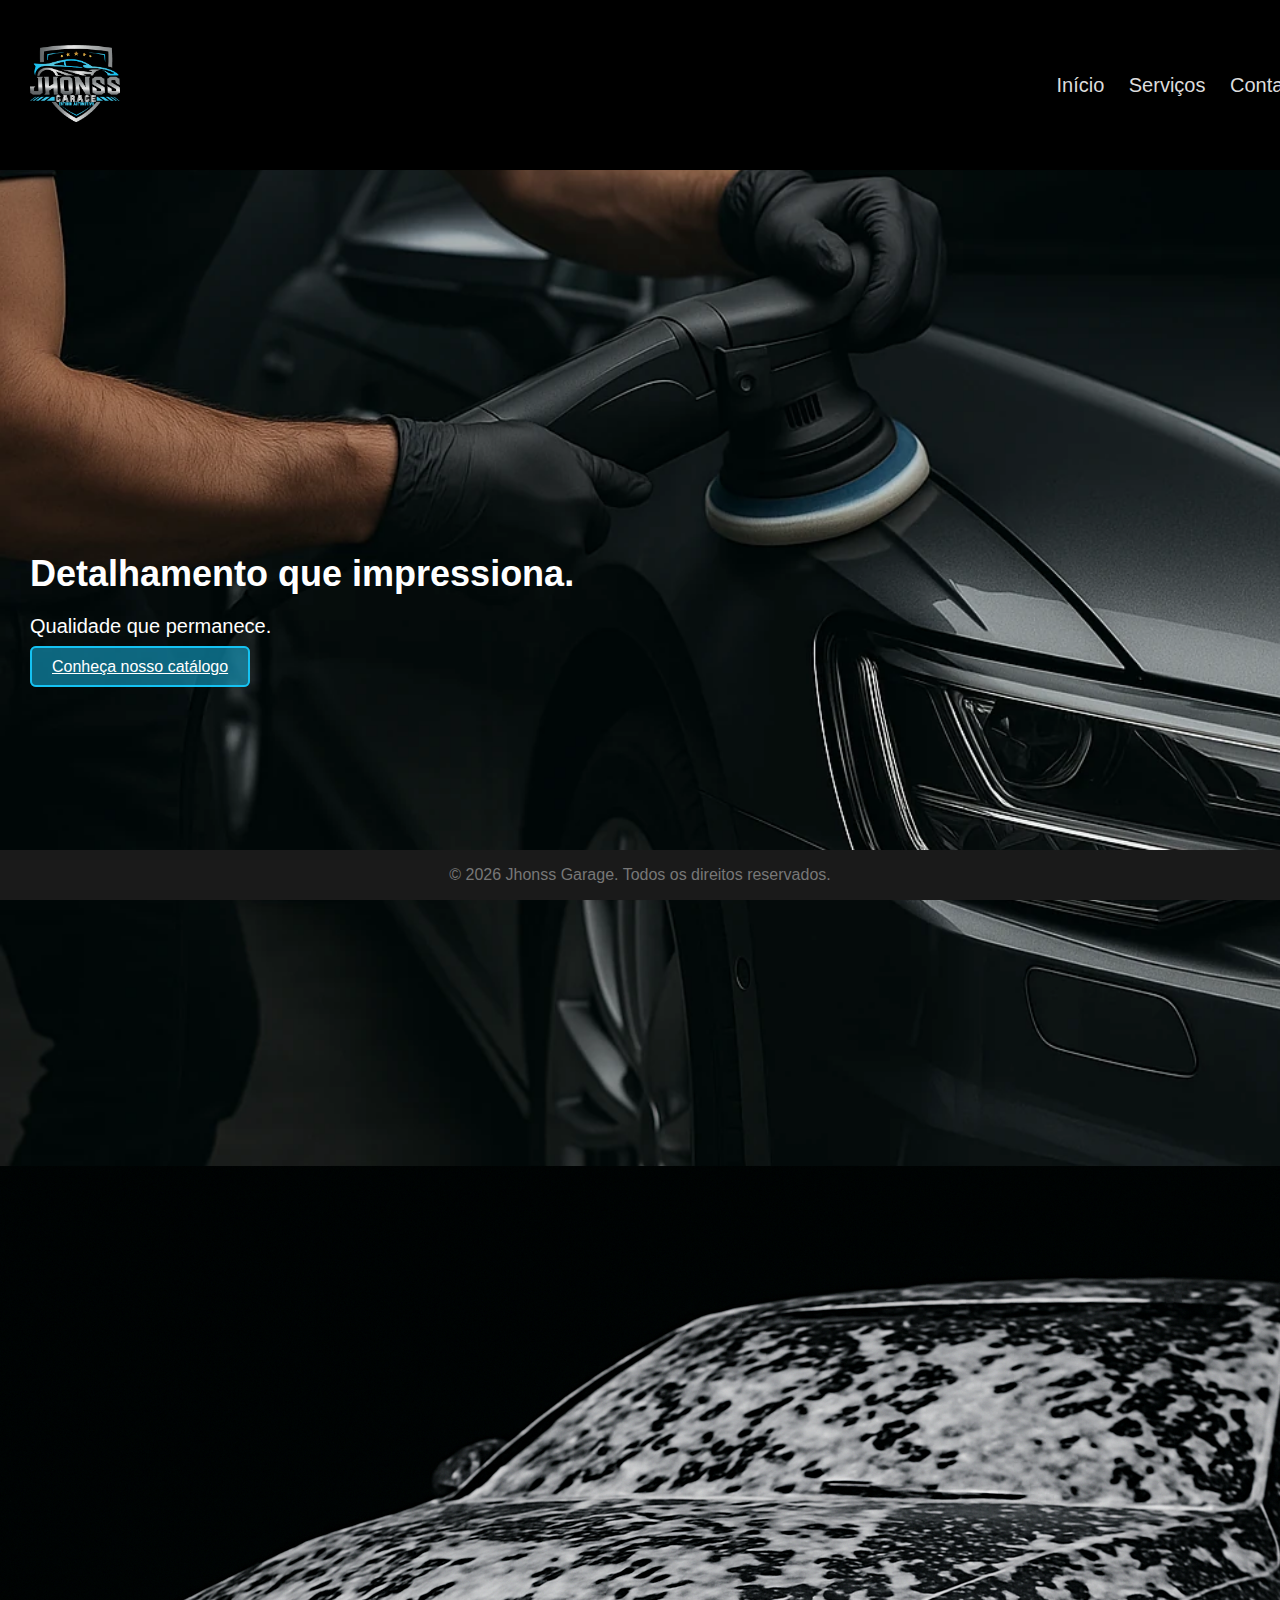
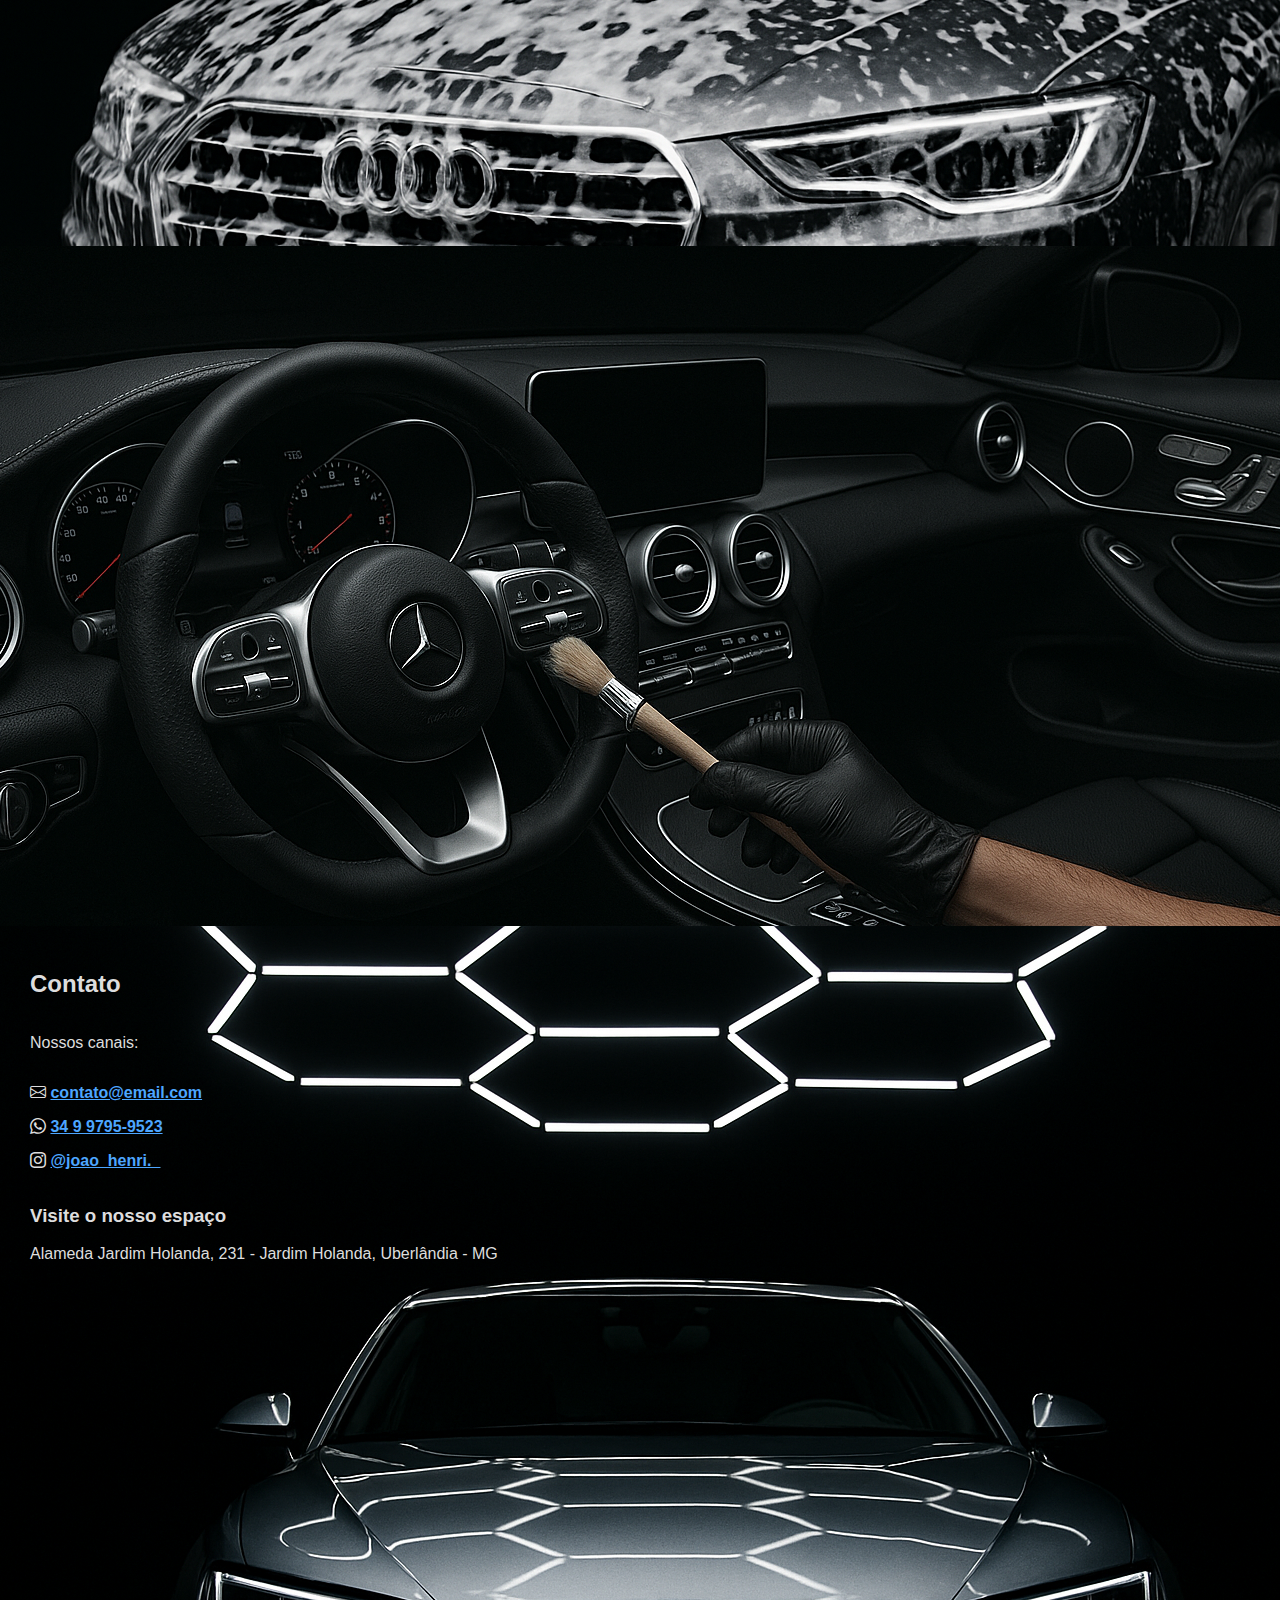
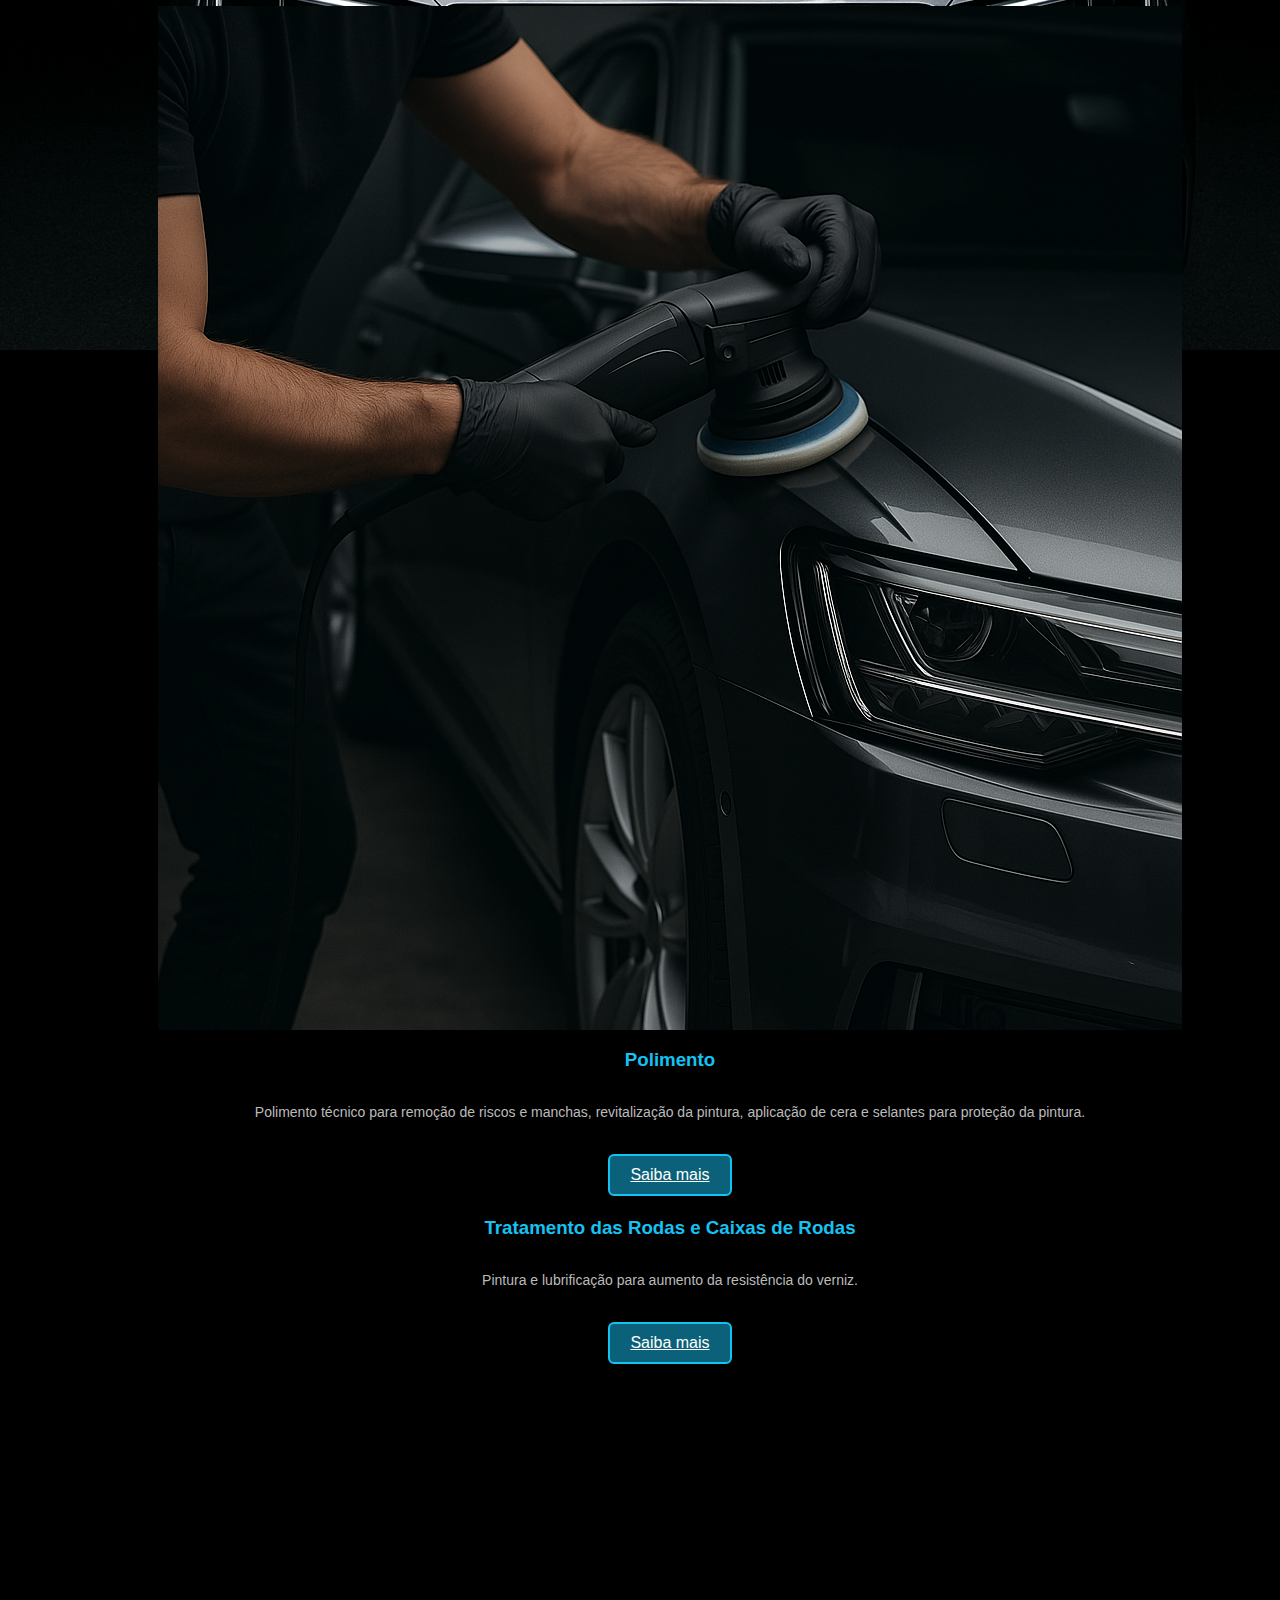
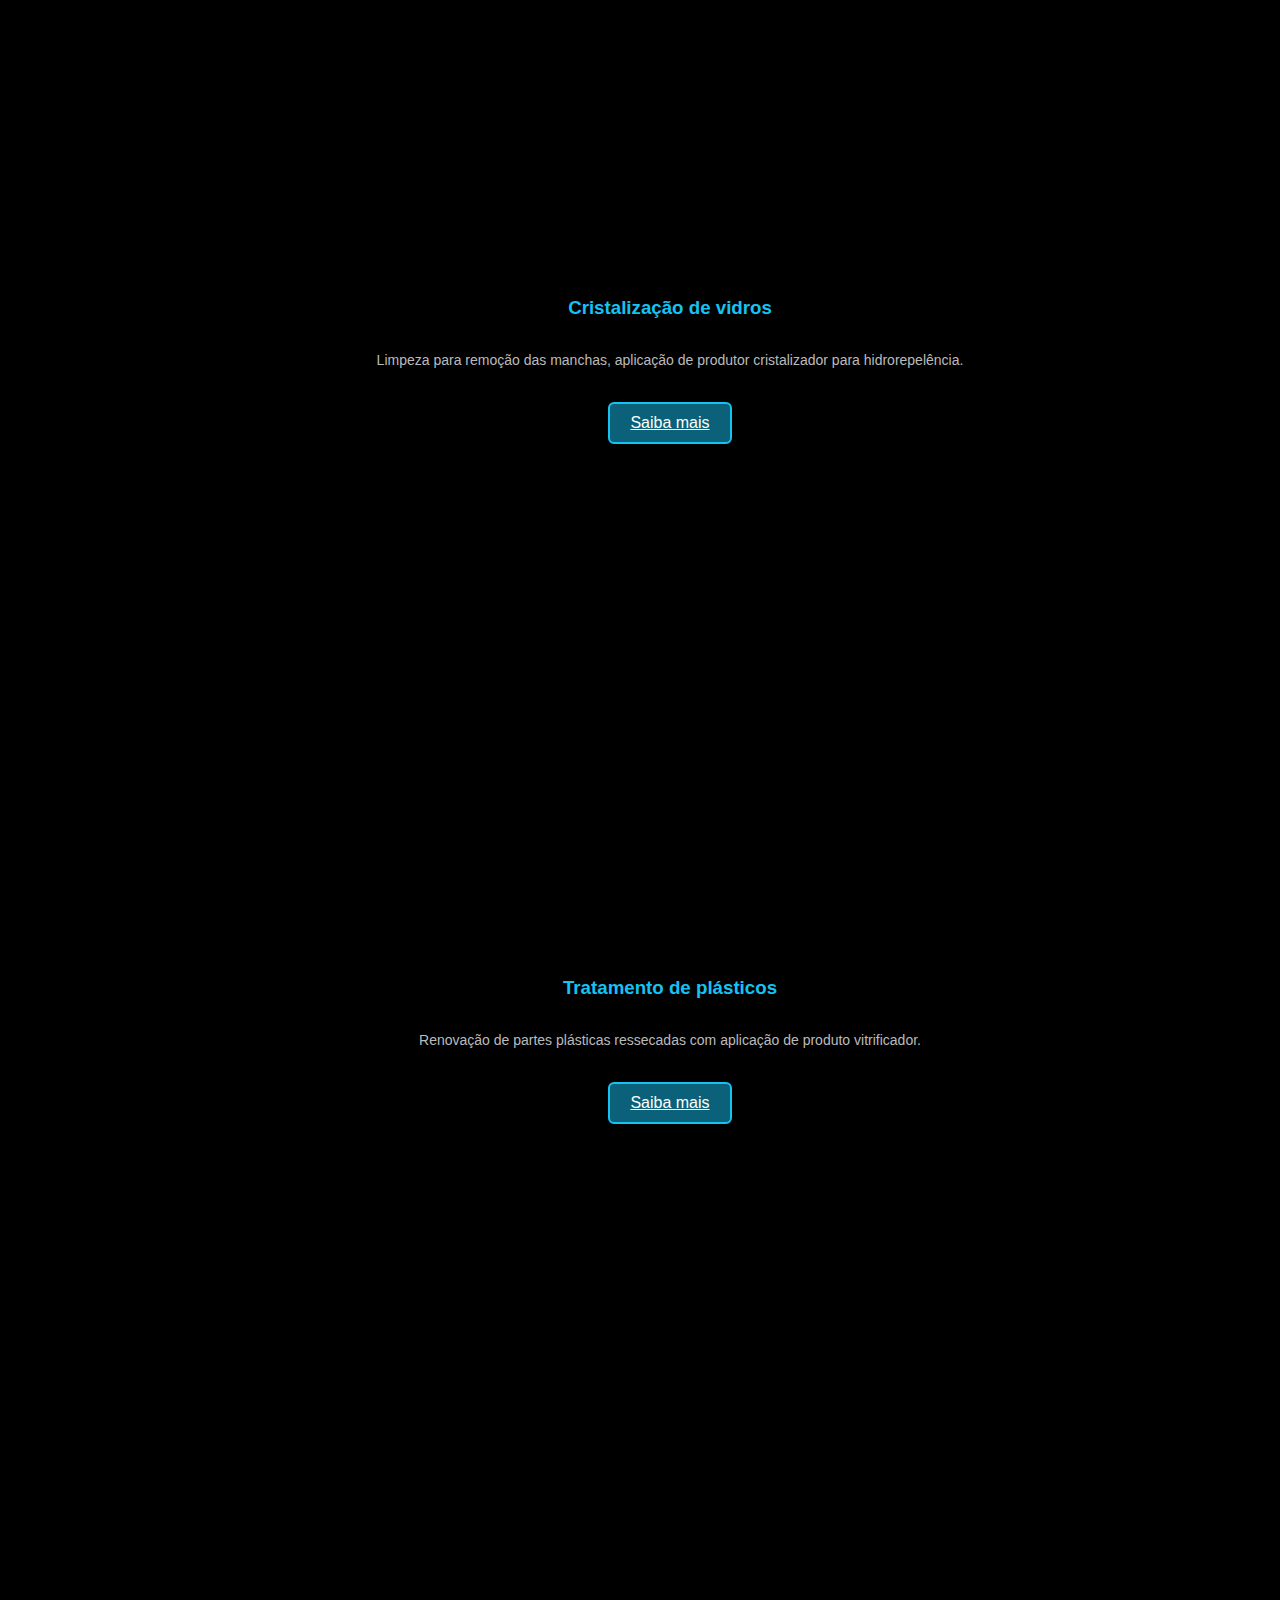
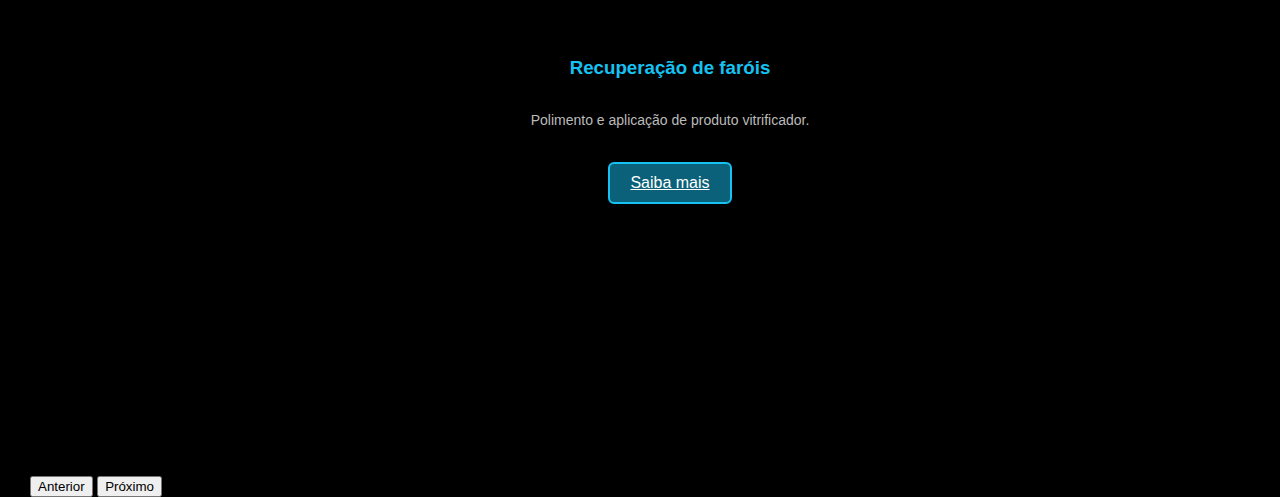
<file: index.html>
<!DOCTYPE html>
<html lang="pt-br">
<head>
    <meta charset="UTF-8">
    <meta name="viewport" content="width=device-width, initial-scale=1.0">
    <link rel="stylesheet" href="https://cdn.jsdelivr.net/npm/bootstrap-icons@1.11.3/font/bootstrap-icons.min.css">
    <link href="https://cdn.jsdelivr.net/npm/bootstrap@5.3.5/dist/css/bootstrap.min.css" rel="stylesheet" integrity="sha384-SgOJa3DmI69IUzQ2PVdRZhwQ+dy64/BUtbMJw1MZ8t5HZApcHrRKUc4W0kG879m7" crossorigin="anonymous">
    <link rel="stylesheet" href="./styles.css">
    <script src="./main.js"></script>
    <title>Jhonss Garage</title>
</head>
<body>
    <header class="menu">
        <a href="./index.html">
            <img src="./imgs/logo.png" alt="Logo Jhonss Garage" class="logo">
        </a>
        <nav>
          <a href="./index.html">Início</a>
          <a href="#servicos">Serviços</a>
          <!-- <a href="./gallery.html">Galeria</a> -->
          <a href="#contato">Contato</a>
        </nav>
    </header>
    
    <section class="hero section">
        <div>
            <h2>Detalhamento que impressiona.</h2>
            <p>Qualidade que permanece.</p>
            <a href="./catalog.html" class="btn">Conheça nosso catálogo</a>
        </div>
    </section>

    <section id="servicos" class="section">
        <h2>Serviços</h2>

        <div id="carouselExampleInterval" class="carousel slide" data-bs-ride="carousel">
            <div class="carousel-indicators">
                <button type="button" data-bs-target="#carouselExampleDark" data-bs-slide-to="0" class="active" aria-current="true" aria-label="Slide 1"></button>
                <button type="button" data-bs-target="#carouselExampleDark" data-bs-slide-to="1" aria-label="Slide 2"></button>
                <button type="button" data-bs-target="#carouselExampleDark" data-bs-slide-to="2" aria-label="Slide 3"></button>
                <button type="button" data-bs-target="#carouselExampleDark" data-bs-slide-to="3" aria-label="Slide 4"></button>
                <button type="button" data-bs-target="#carouselExampleDark" data-bs-slide-to="4" aria-label="Slide 5"></button>
                <button type="button" data-bs-target="#carouselExampleDark" data-bs-slide-to="5" aria-label="Slide 6"></button>
                <button type="button" data-bs-target="#carouselExampleDark" data-bs-slide-to="6" aria-label="Slide 7"></button>
                <button type="button" data-bs-target="#carouselExampleDark" data-bs-slide-to="7" aria-label="Slide 8"></button>
            </div>
            <div class="carousel-inner">
                <div class="carousel-item active" data-bs-interval="5000">
                    <div class="card">
                        <div class="card-content">
                            <div class="card-header">
                                <img src="./imgs/washing.png" alt="Lavagem" class="card-img">
                            </div>
                            <h3>Lavagem</h3>
                            <p>Lavagem tradicional, de motor, detalhada, com produtos e técnicas específicas para cada tipo de veículo e pintura.</p>
                            <a href="./catalog.html#lavagem" class="btn">Saiba mais</a>
                        </div>
                    </div>
                </div>
                <div class="carousel-item" data-bs-interval="5000">
                    <div class="card">
                        <div class="card-content">
                            <div class="card-header">
                                <img src="./imgs/internal_cleaning.png" alt="Limpeza de Estofados" class="card-img">
                            </div>
                            <h3>Higienização</h3>
                            <p>Limpeza profunda de estofados, carpetes e tapetes, remoção de manchas, aplicação de produtos impermeabilizantes e higienização de ar condicionado.</p>
                            <a href="./catalog.html#higienizacao" class="btn">Saiba mais</a>
                        </div>
                    </div>
                </div>
                <div class="carousel-item" data-bs-interval="5000">
                    <div class="card">
                        <div class="card-content">
                            <div class="card-header">
                                <img src="./imgs/vitrificacao.png" alt="Vitrificação" class="card-img">
                            </div>
                            <h3>Vitrificação</h3>
                            <p>Proteção de pintura para aumentar a resistência do verniz contra arranhões e sujidades.</p>
                            <a href="./catalog.html#vitrificacao" class="btn">Saiba mais</a>
                        </div>                                                
                    </div>
                </div>
                <div class="carousel-item" data-bs-interval="5000">
                    <div class="card">
                        <div class="card-content">                        
                            <div class="card-header">
                                <img src="./imgs/image.png" alt="Polimento" class="card-img">
                            </div>            
                            <h3>Polimento</h3>
                            <p>Polimento técnico para remoção de riscos e manchas, revitalização da pintura, aplicação de cera e selantes para proteção da pintura.</p>
                            <a href="./catalog.html#polimento" class="btn">Saiba mais</a>
                        </div>
                    </div>
                </div>
                <div class="carousel-item" data-bs-interval="5000">
                    <div class="card">
                        <div class="card-content">                        
                            <!-- <div class="card-header">
                                <img src="./imgs/engine.jpg" alt="Detalhamento de Motor" class="card-img">
                            </div>             -->
                            <h3>Tratamento das Rodas e Caixas de Rodas</h3>
                            <p>Pintura e lubrificação para aumento da resistência do verniz.</p>
                            <a href="./catalog.html#rodas_e_caixa_de_rodas" class="btn">Saiba mais</a>
                        </div>
                    </div>
                </div>
                <div class="carousel-item" data-bs-interval="5000">
                    <div class="card">
                        <div class="card-content">                        
                            <!-- <div class="card-header">
                                <img src="./imgs/engine.jpg" alt="Detalhamento de Motor" class="card-img">
                            </div>             -->
                            <h3>Cristalização de vidros</h3>
                            <p>Limpeza para remoção das manchas, aplicação de produtor cristalizador para hidrorepelência.</p>
                            <a href="./catalog.html#vidros" class="btn">Saiba mais</a>
                        </div>
                    </div>
                </div>
                <div class="carousel-item" data-bs-interval="5000">
                    <div class="card">
                        <div class="card-content">                        
                            <!-- <div class="card-header">
                                <img src="./imgs/engine.jpg" alt="Detalhamento de Motor" class="card-img">
                            </div>             -->
                            <h3>Tratamento de plásticos</h3>
                            <p>Renovação de partes plásticas ressecadas com aplicação de produto vitrificador.</p>
                            <a href="./catalog.html#plasticos" class="btn">Saiba mais</a>
                        </div>
                    </div>
                </div>
                <div class="carousel-item" data-bs-interval="5000">
                    <div class="card">
                        <div class="card-content">                        
                            <!-- <div class="card-header">
                                <img src="./imgs/engine.jpg" alt="Detalhamento de Motor" class="card-img">
                            </div>             -->
                            <h3>Recuperação de faróis</h3>
                            <p>Polimento e aplicação de produto vitrificador.</p>
                            <a href="./catalog.html#farois" class="btn">Saiba mais</a>
                        </div>
                    </div>
                </div>                
            </div>
            <button class="carousel-control-prev" type="button" data-bs-target="#carouselExampleInterval" data-bs-slide="prev">
            <span class="carousel-control-prev-icon" aria-hidden="true"></span>
            <span class="visually-hidden">Anterior</span>
            </button>
            <button class="carousel-control-next" type="button" data-bs-target="#carouselExampleInterval" data-bs-slide="next">
            <span class="carousel-control-next-icon" aria-hidden="true"></span>
            <span class="visually-hidden">Próximo</span>
            </button>
        </div>
    </section>

    <section id="contato" class="section">
        <h2>Contato</h2>
        <div class="contact">
            <p>
                Nossos canais:
            </p>
            <div class="contact-info">
                <p>
                    <i class="bi bi-envelope"></i> <a href="mailto:contato@email.com" style="color: #4da6ff; font-weight: bold;">contato@email.com</a> 
                </p>
                <p>
                    <i class="bi bi-whatsapp"></i> <a href="https://api.whatsapp.com/send?phone=5534984300186" target="_blank" style="color: #4da6ff; font-weight: bold;">34 9 9795-9523</a>
                </p>
                <p>
                    <i class="bi bi-instagram"></i> <a href="https://www.instagram.com/joao_henri._/" target="_blank" style="color: #4da6ff; font-weight: bold;">@joao_henri._</a>
                </p>
            </div>
        </div>        
        <div class="map">
            <p><h3>Visite o nosso espaço</h3></p>            
            <p>Alameda Jardim Holanda, 231 - Jardim Holanda, Uberlândia - MG</p>
            <div class="map-frame">
                <iframe src="https://www.google.com/maps/embed?pb=!1m18!1m12!1m3!1d1121.8403854494097!2d-48.311368223649204!3d-18.95765843294964!2m3!1f0!2f0!3f0!3m2!1i1024!2i768!4f13.1!3m3!1m2!1s0x94a444a59e0c2217%3A0x3d5d290c9e5e296e!2sAlameda%20Jardim%20Holanda%2C%20231%20-%20Jardim%20Holanda%2C%20Uberl%C3%A2ndia%20-%20MG%2C%2038412-330!5e0!3m2!1spt-BR!2sbr!4v1745263357802!5m2!1spt-BR!2sbr" allowfullscreen="" loading="lazy" referrerpolicy="no-referrer-when-downgrade"></iframe>
            </div>
        </div>      
    </section>

    <footer>
        <p>&copy; <span id="currentYear"></span> Jhonss Garage. Todos os direitos reservados.</p>
    </footer>

    <script>
        document.querySelector('form').addEventListener('submit', function(e) {
            e.preventDefault();
            alert('Mensagem enviada com sucesso!');
        });
    </script>

    <script src="https://cdn.jsdelivr.net/npm/@popperjs/core@2.11.8/dist/umd/popper.min.js" integrity="sha384-I7E8VVD/ismYTF4hNIPjVp/Zjvgyol6VFvRkX/vR+Vc4jQkC+hVqc2pM8ODewa9r" crossorigin="anonymous"></script>
    <script src="https://cdn.jsdelivr.net/npm/bootstrap@5.3.5/dist/js/bootstrap.min.js" integrity="sha384-VQqxDN0EQCkWoxt/0vsQvZswzTHUVOImccYmSyhJTp7kGtPed0Qcx8rK9h9YEgx+" crossorigin="anonymous"></script>
</body>
</html>
</file>
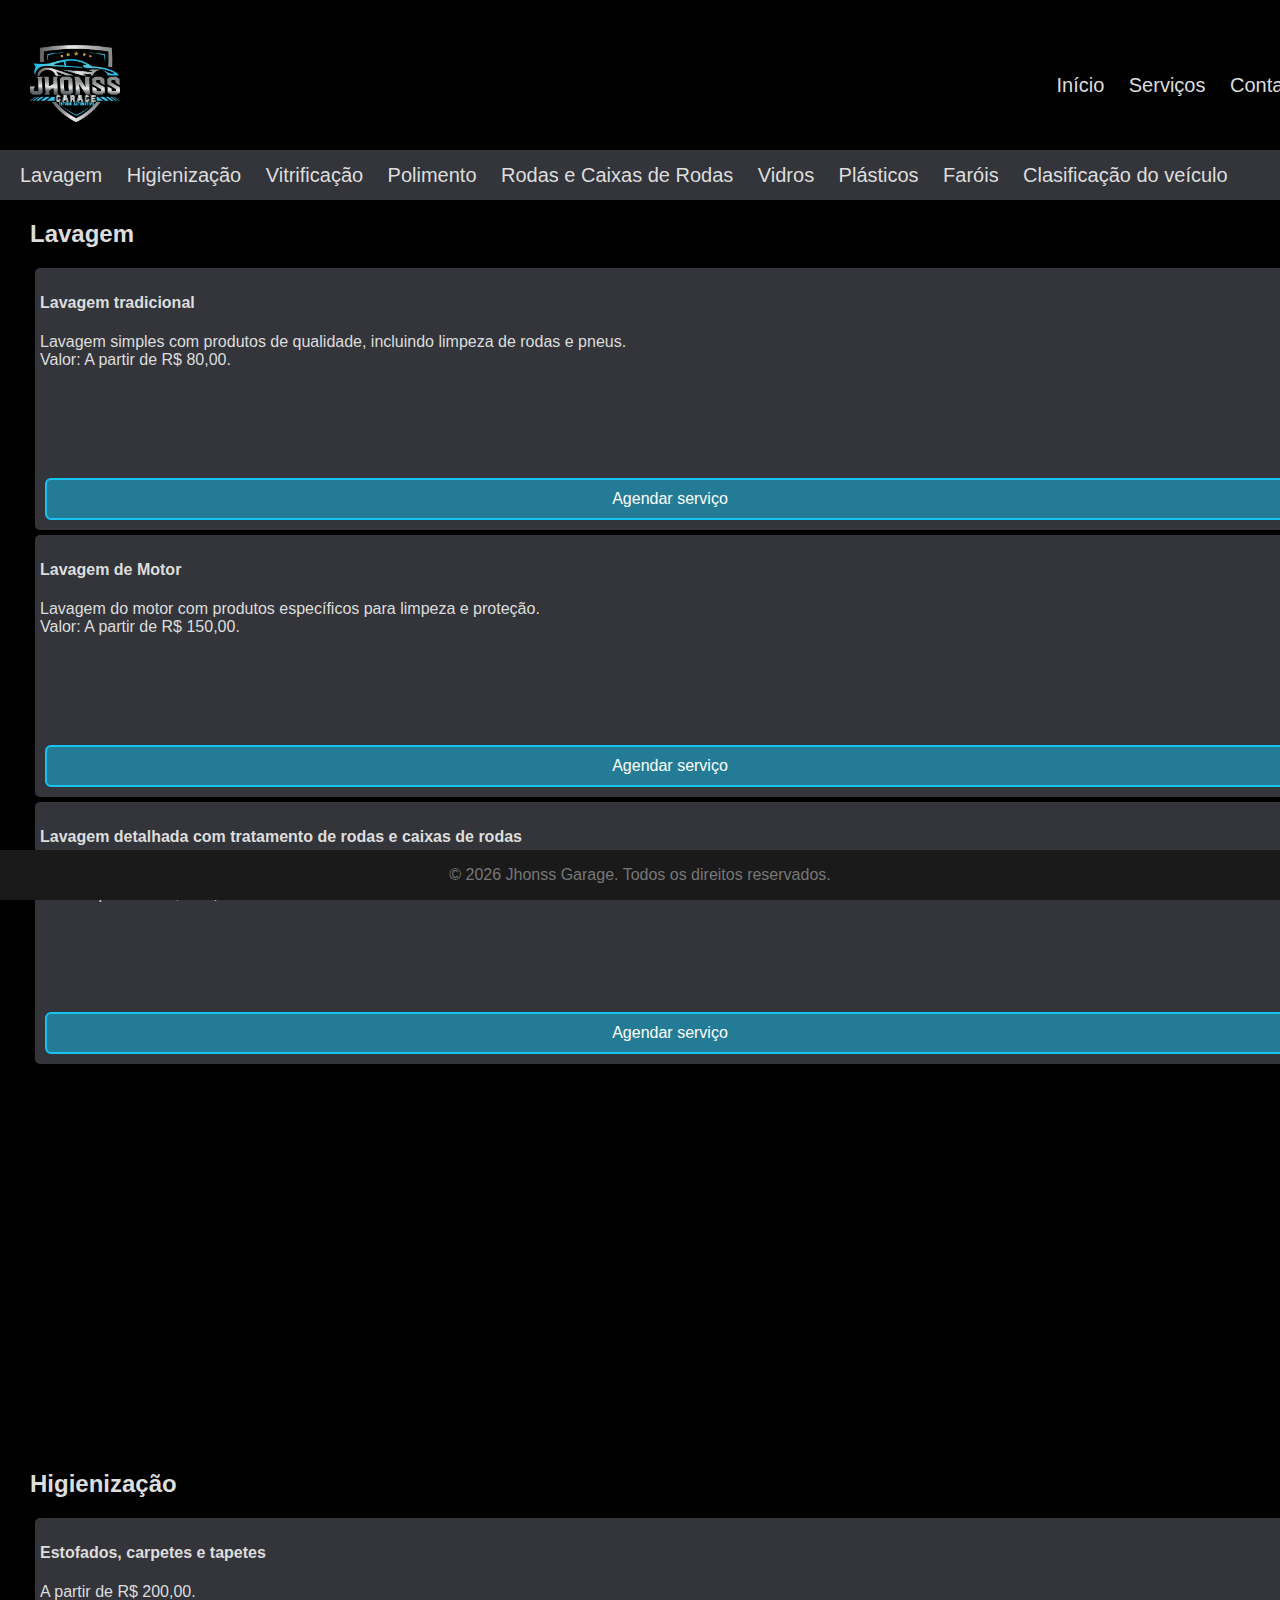
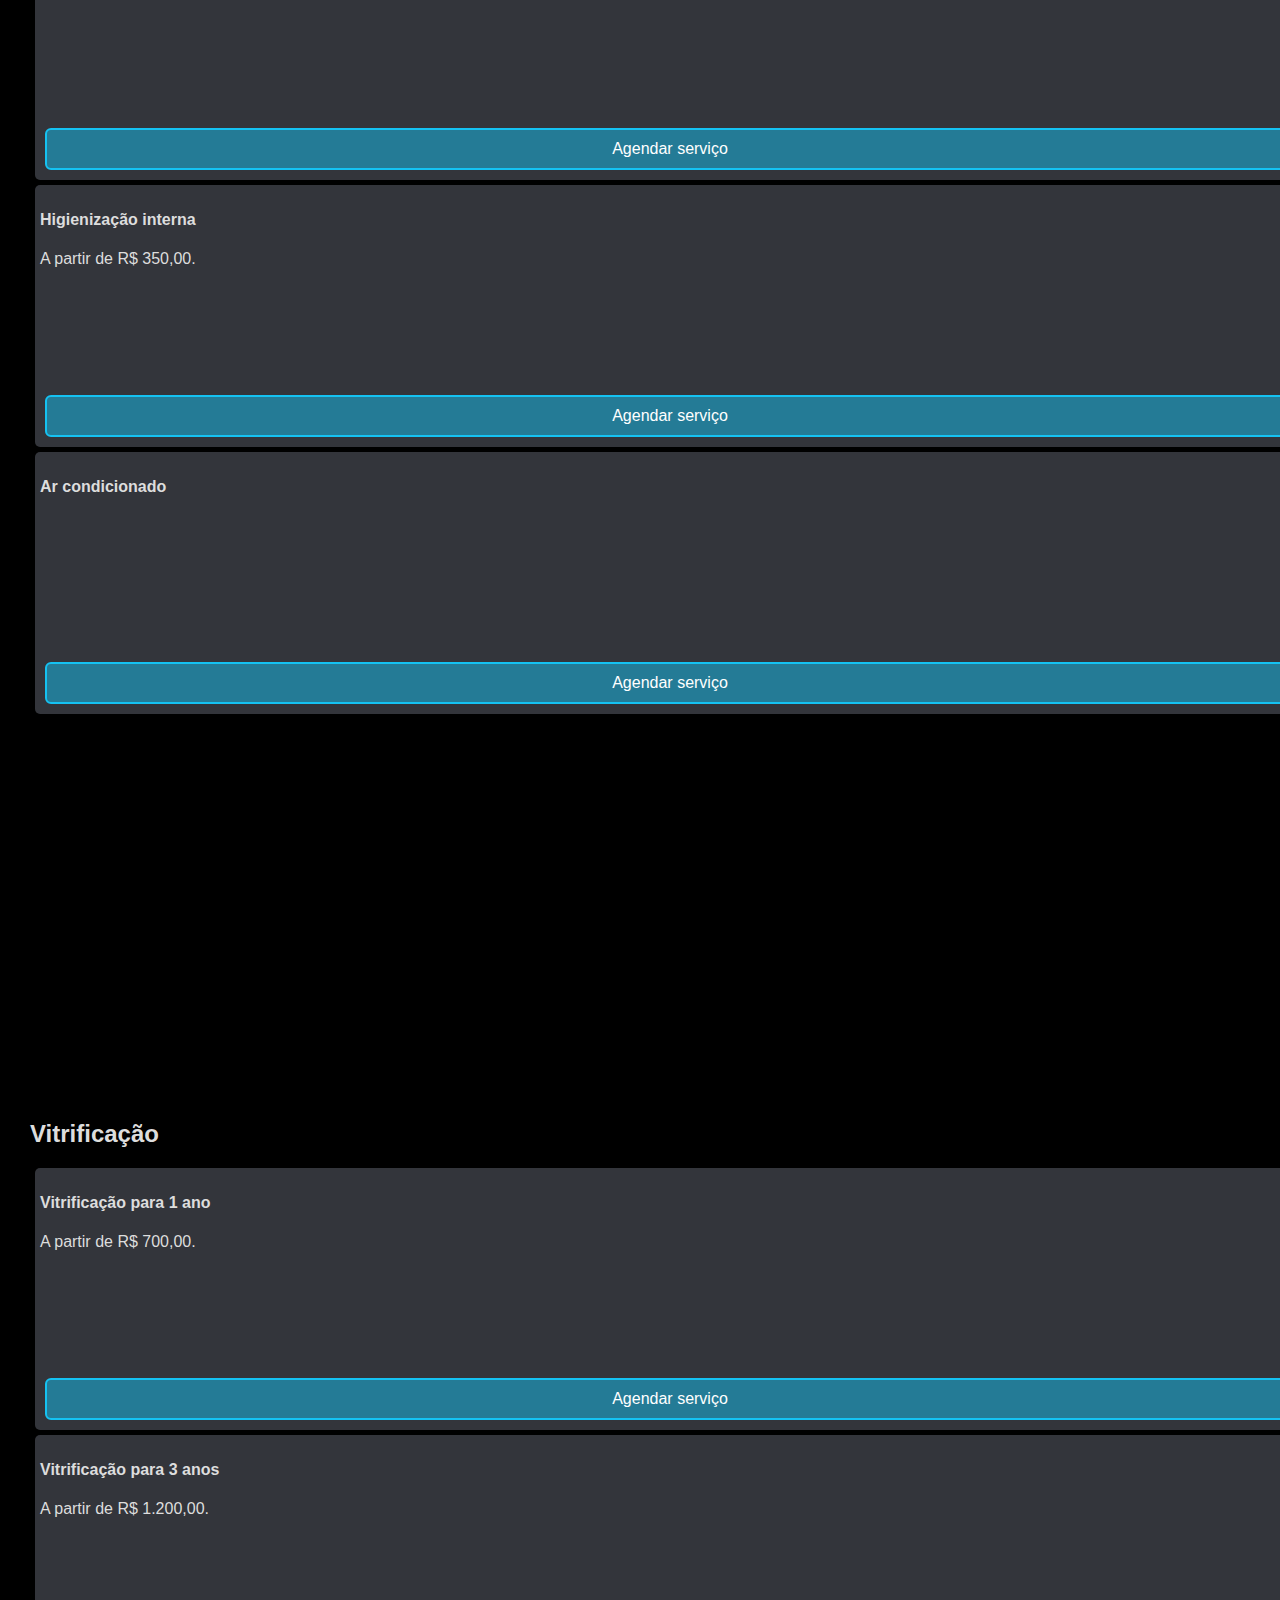
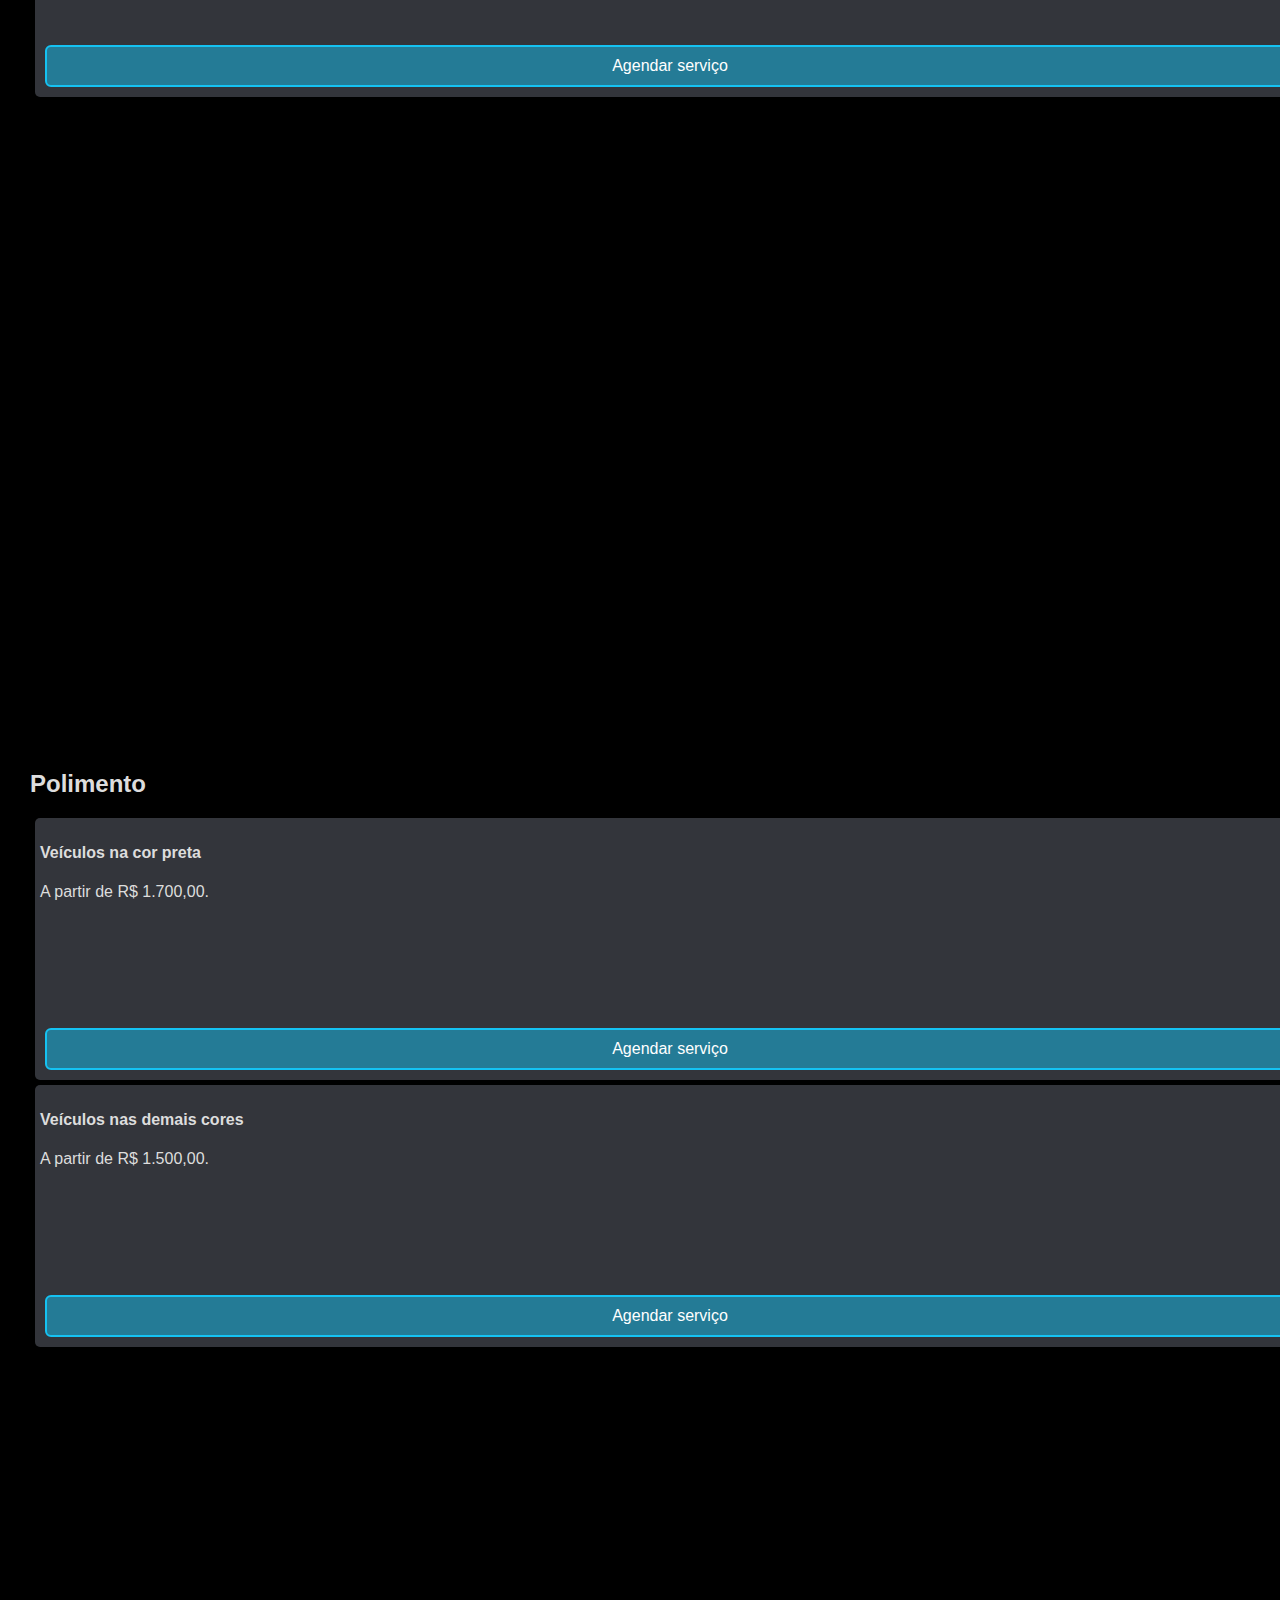
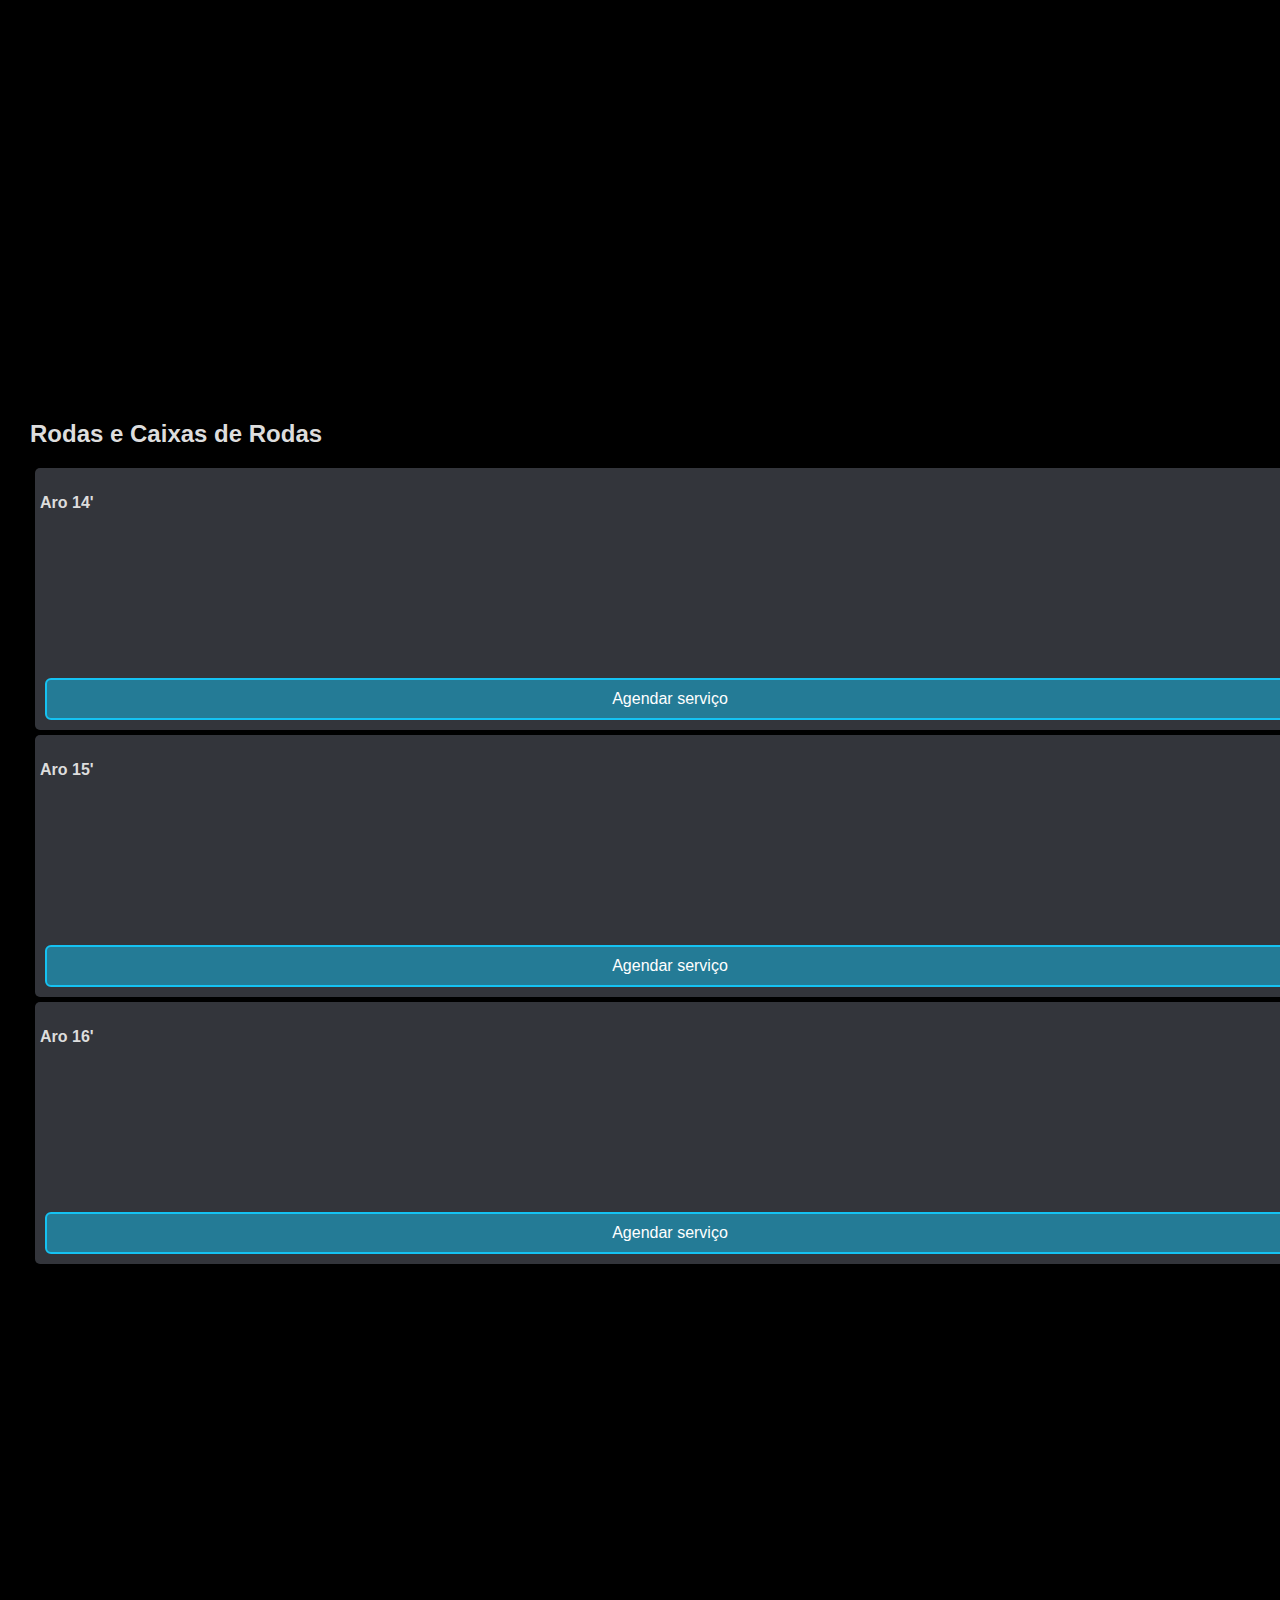
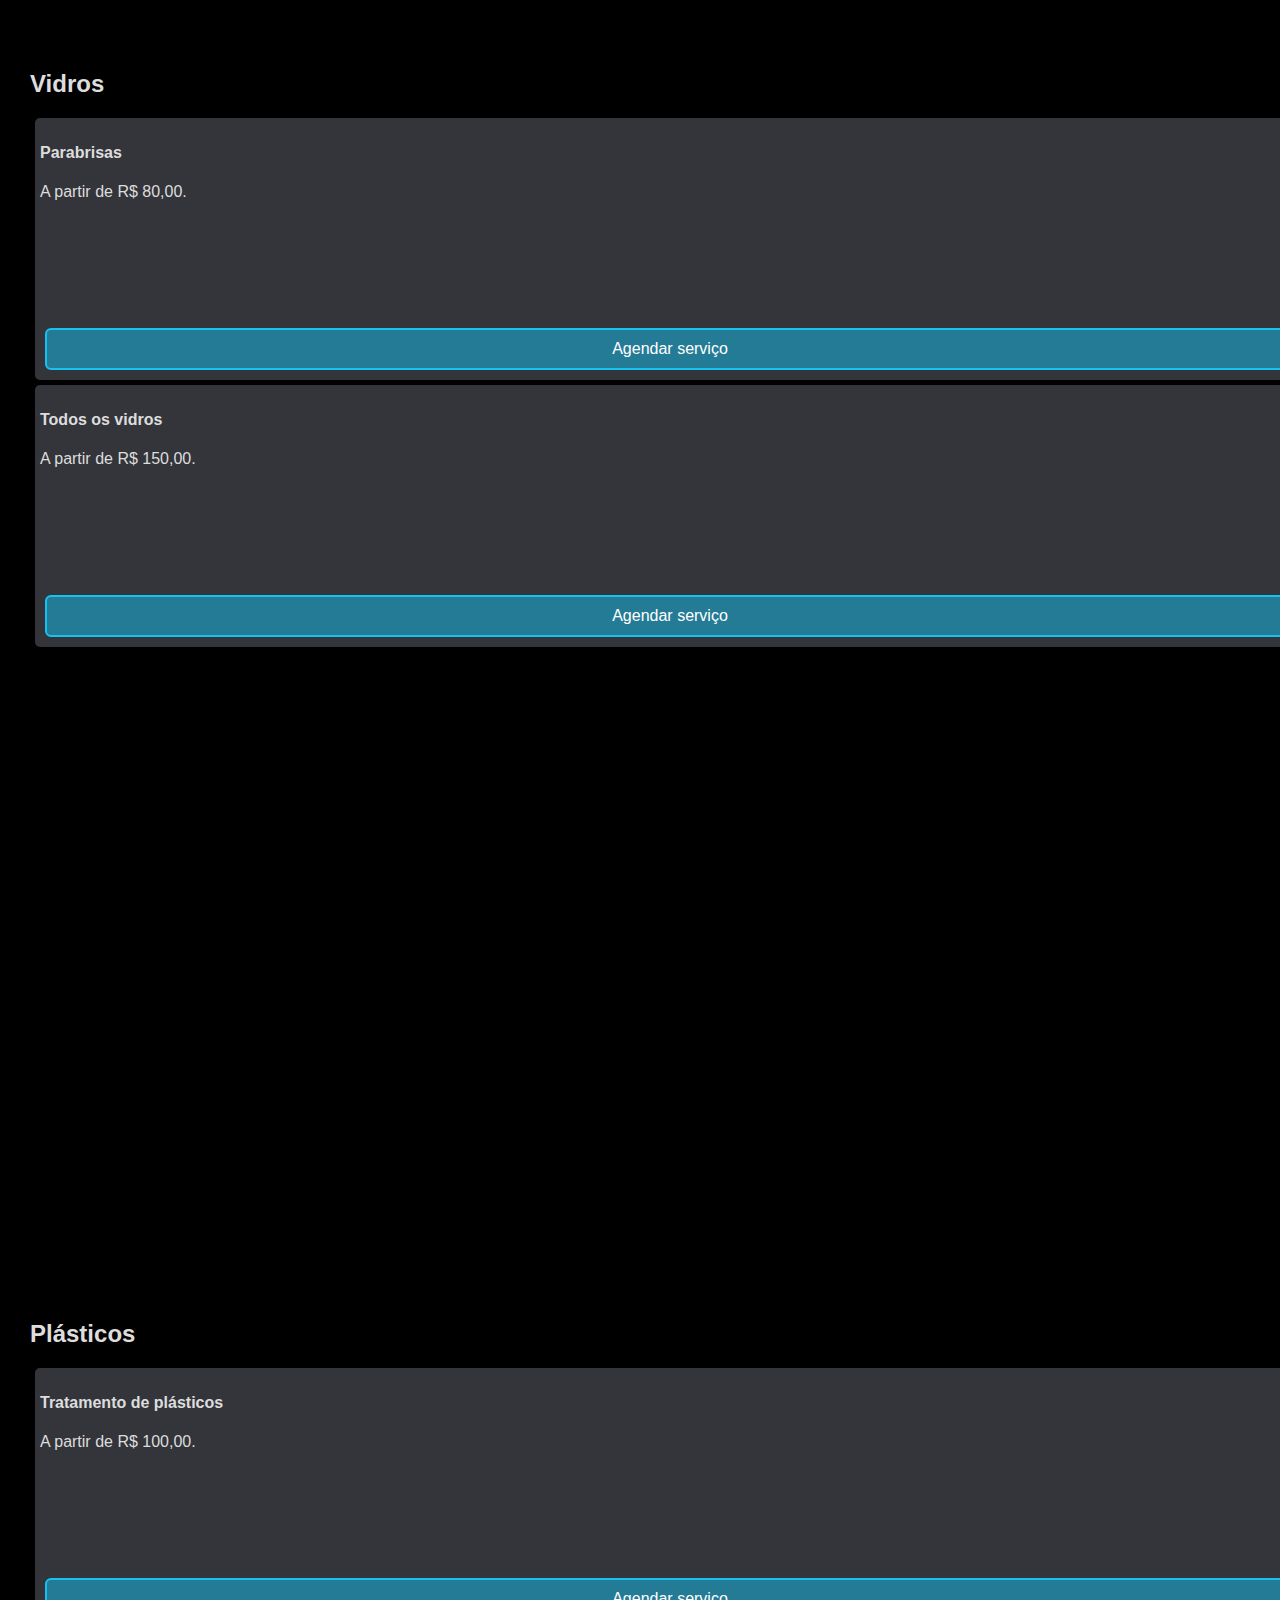
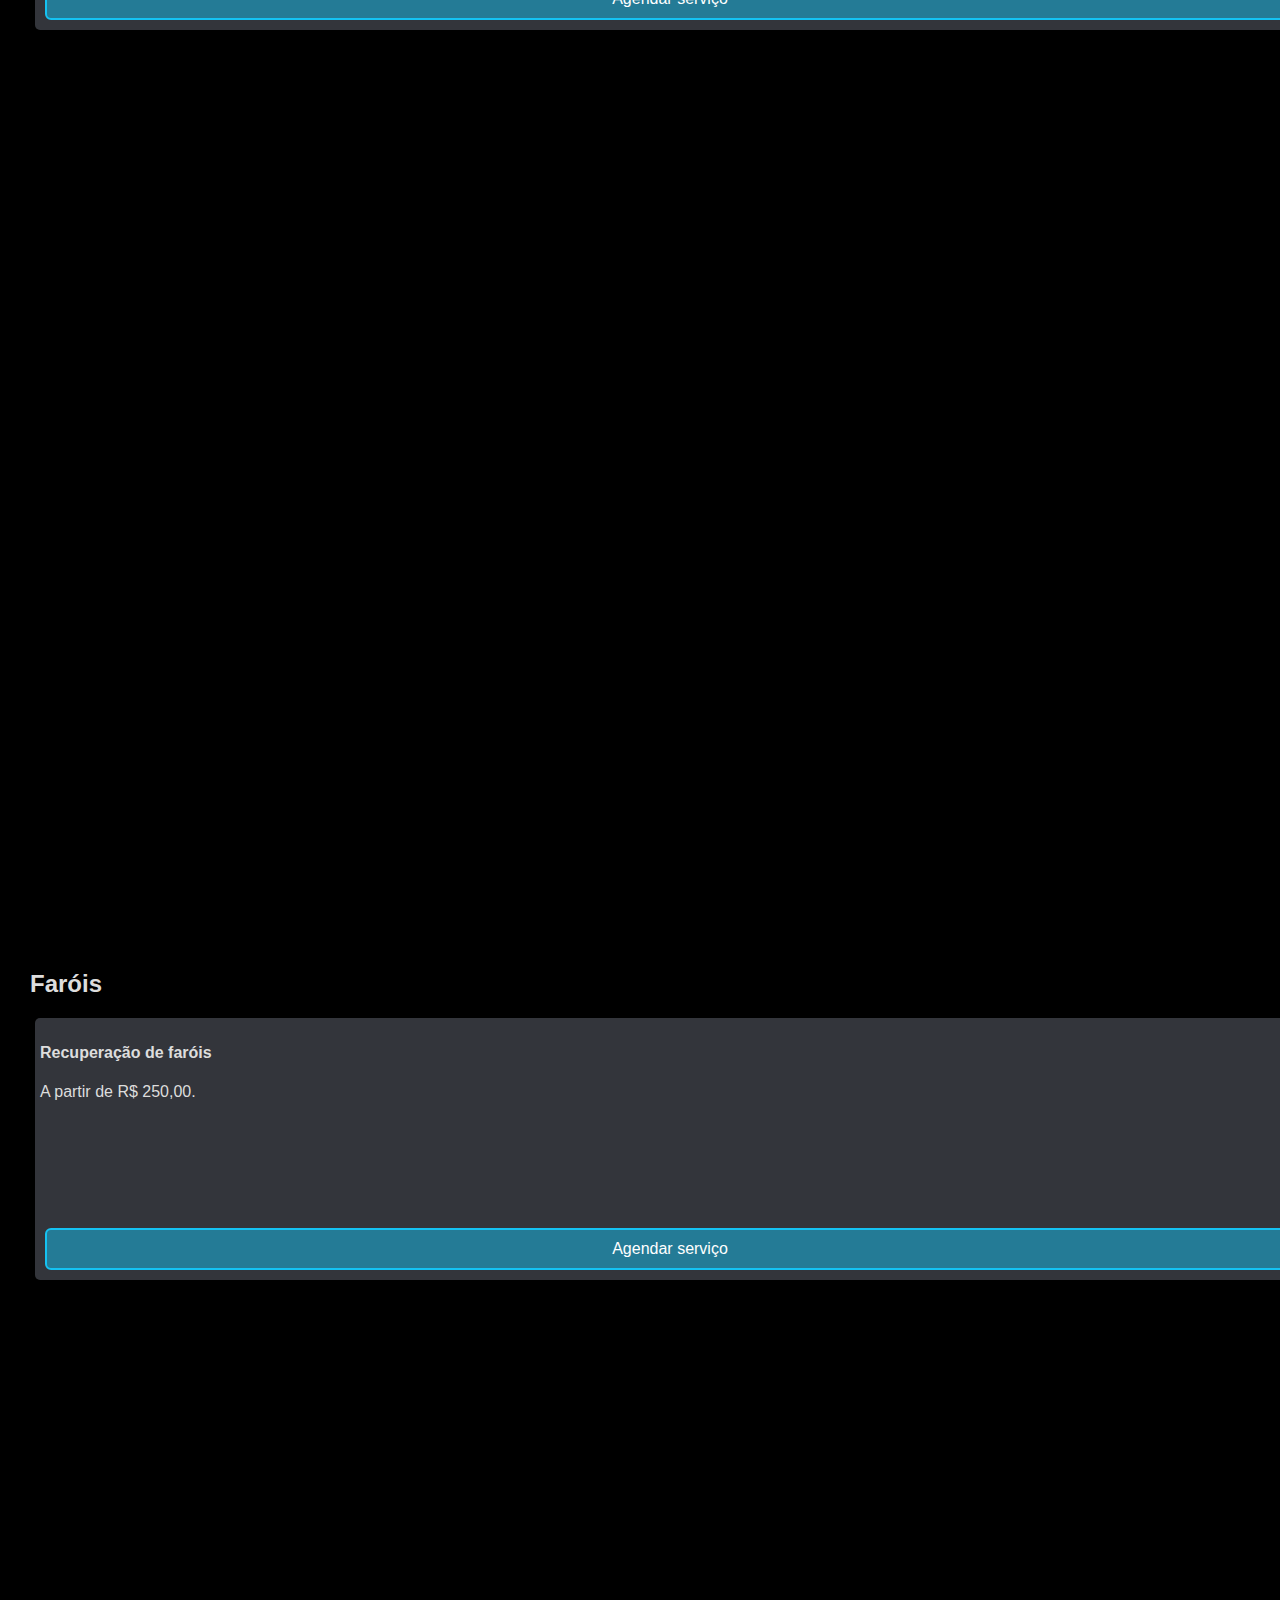
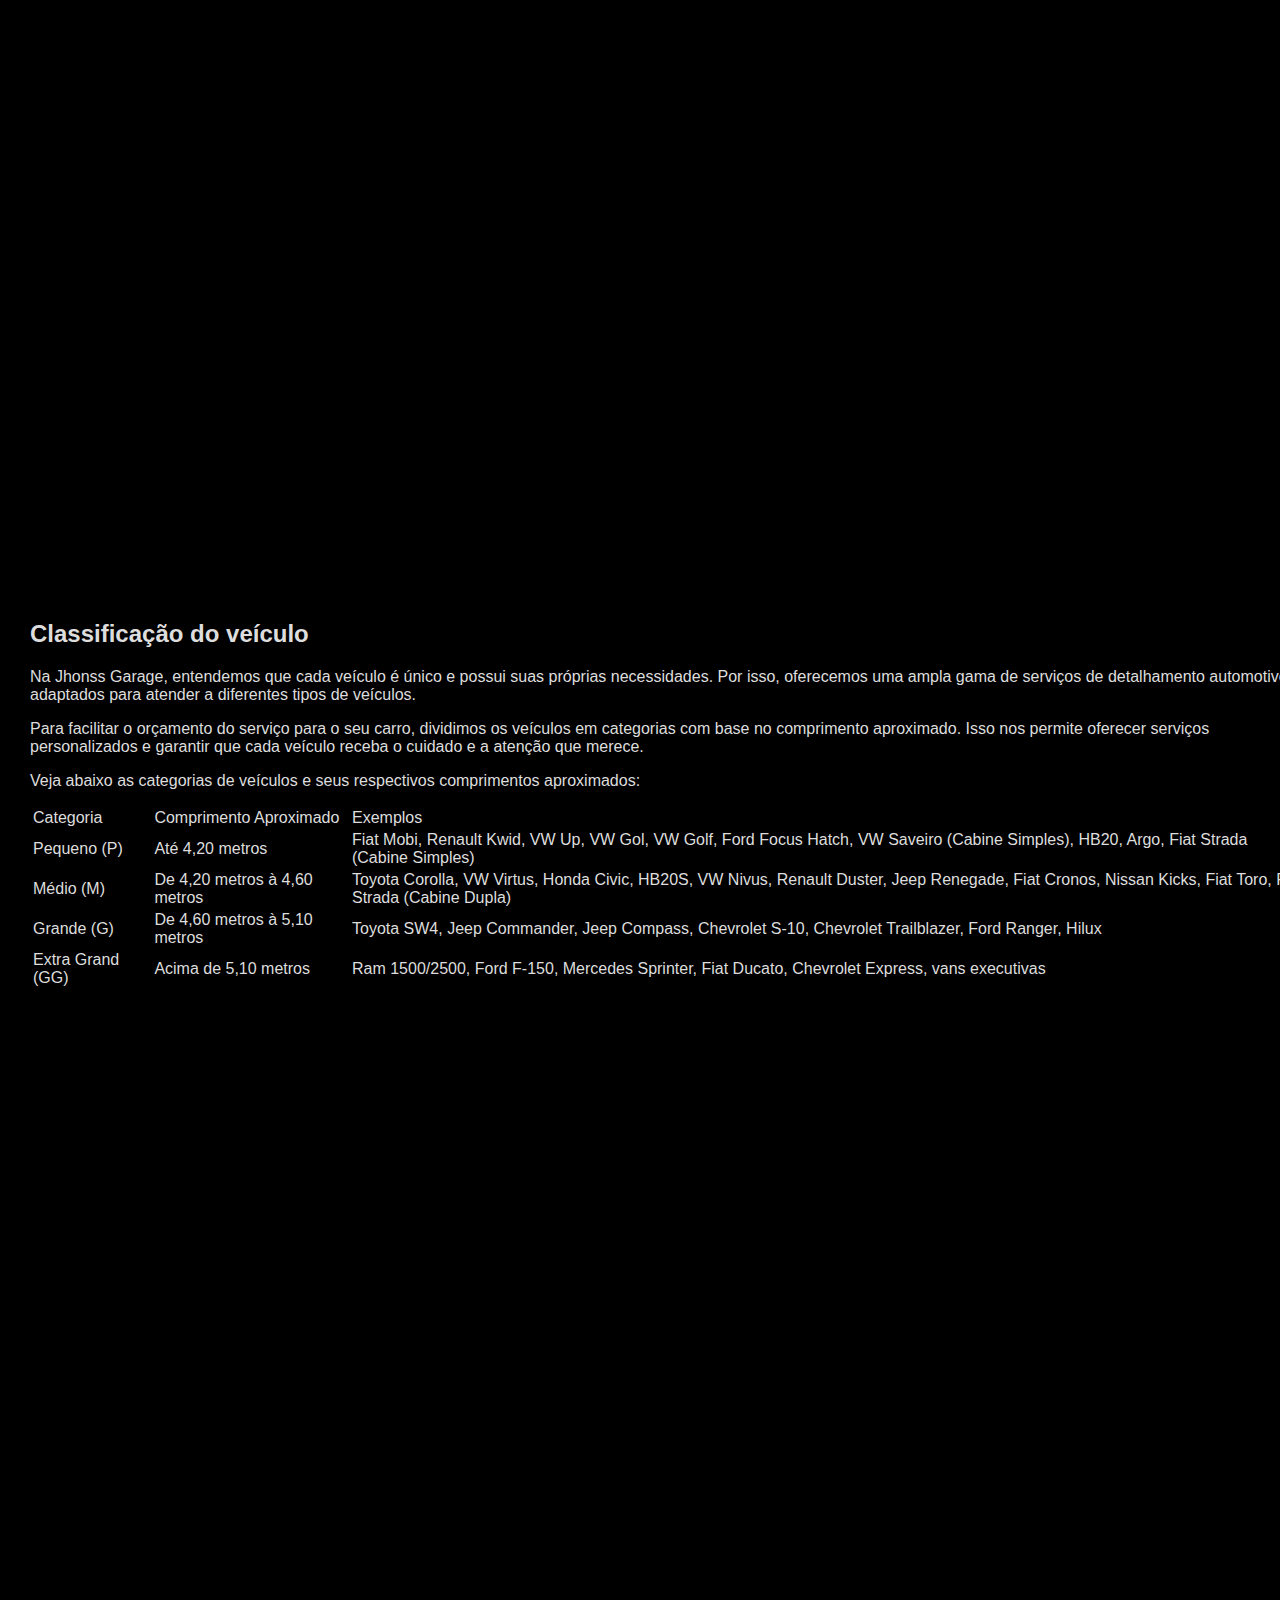
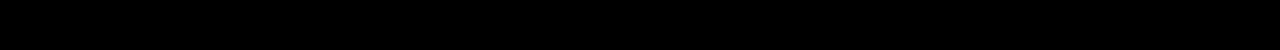
<file: catalog.html>
<!DOCTYPE html>
<html lang="pt-br">
<head>
    <meta charset="UTF-8">
    <meta name="viewport" content="width=device-width, initial-scale=1.0">
    <link rel="stylesheet" href="https://cdn.jsdelivr.net/npm/bootstrap-icons@1.11.3/font/bootstrap-icons.min.css">
    <link href="https://cdn.jsdelivr.net/npm/bootstrap@5.3.5/dist/css/bootstrap.min.css" rel="stylesheet" integrity="sha384-SgOJa3DmI69IUzQ2PVdRZhwQ+dy64/BUtbMJw1MZ8t5HZApcHrRKUc4W0kG879m7" crossorigin="anonymous">
    <link rel="stylesheet" href="./styles.css">
    <script src="./main.js"></script>
    <title>Jhonss Garage</title>
</head>
<body>
    <header class="menu">
        <a href="./index.html">
            <img src="./imgs/logo.png" alt="Logo Jhonss Garage" class="logo">
        </a>
        <nav>
          <a href="./index.html">Início</a>
          <a href="./index.html#servicos">Serviços</a>
          <!-- <a href="./gallery.html">Galeria</a> -->
          <a href="./index.html#contato">Contato</a>
        </nav>
    </header>
    <header class="sub-menu">
        <nav>
            <a href="#lavagem">Lavagem</a>
            <a href="#higienizacao">Higienização</a>
            <a href="#vitrificacao">Vitrificação</a>
            <a href="#polimento">Polimento</a>
            <a href="#rodas_e_caixa_de_rodas">Rodas e Caixas de Rodas</a>
            <a href="#vidros">Vidros</a>
            <a href="#plasticos">Plásticos</a>
            <a href="#farois">Faróis</a>
            <a href="#classificacao_do_veiculo">Clasificação do veículo</a>
        </nav>
    </header>
    <section class="section clearfix" style="padding-top: 200px;" id="lavagem">
        <div>
          <h2>Lavagem</h2>
          <div class="row gy-4">
            <div class="col-md-4">
                <div class="catalog-card">
                    <div class="catalog-card-body">
                        <h4>Lavagem tradicional</h4>
                        Lavagem simples com produtos de qualidade, incluindo limpeza de rodas e pneus. <br>
                        Valor: A partir de R$ 80,00.<br>
                    </div>
                    <button class="btn" onclick="sendMessage('Olá! Gostaria de agendar um horário para Lavagem tradicional.')">Agendar serviço</button>
                </div>
            </div>
            <div class="col-md-4">
                <div class="catalog-card">
                    <div class="catalog-card-body">
                        <h4>Lavagem de Motor</h4>
                        Lavagem do motor com produtos específicos para limpeza e proteção. <br>
                        Valor: A partir de R$ 150,00. <br>
                    </div>
                    <button class="btn" onclick="sendMessage('Olá! Gostaria de agendar um horário para Lavagem de motor.')">Agendar serviço</button>
                </div>
            </div>
            
            <div class="col-md-4">
                <div class="catalog-card">
                    <div class="catalog-card-body">
                        <h4>Lavagem detalhada com tratamento de rodas e caixas de rodas</h4>
                        Lavagem completa com produtos de qualidade, incluindo limpeza detalhada de rodas e caixas de rodas. <br>
                        Valor: A partir de R$ 250,00. <br>
                    </div>
                    <button class="btn" onclick="sendMessage('Olá! Gostaria de agendar um horário para Lavagem detalhada com tratamento de rodas e caixas de rodas.')">Agendar serviço</button>
                </div>
            </div>
            
          </div>
        </div>
    </section>   
    
    <section class="section" style="padding-top: 200px;" id="higienizacao">
        <div>
            <h2>Higienização</h2>
            <div class="row gy-4">
                <div class="col-md-4">
                    <div class="catalog-card">
                        <div class="catalog-card-body">
                            <h4>Estofados, carpetes e tapetes</h4>
                            A partir de R$ 200,00.
                        </div>
                        <button class="btn">Agendar serviço</button>
                    </div>
                </div>

                <div class="col-md-4">
                    <div class="catalog-card">
                        <div class="catalog-card-body">
                            <h4>Higienização interna</h4>
                            A partir de R$ 350,00.
                        </div>
                        <button class="btn">Agendar serviço</button>
                    </div>
                </div>
                
                <div class="col-md-4">
                    <div class="catalog-card">
                        <div class="catalog-card-body">
                            <h4>Ar condicionado</h4>
                        </div>
                        <button class="btn">Agendar serviço</button>
                    </div>
                </div>
            </div>          
        </div>
    </section>

    <section class="section" style="padding-top: 200px;" id="vitrificacao">
        <div>
            <h2>Vitrificação</h2>
            <div class="row">
                <div class="col-md-4">
                    <div class="catalog-card">
                        <div class="catalog-card-body">
                            <h4>Vitrificação para 1 ano</h4>
                            A partir de R$ 700,00.
                        </div>
                        <button class="btn">Agendar serviço</button>
                    </div>
                </div>

                <div class="col-md-4">
                    <div class="catalog-card">
                        <div class="catalog-card-body">
                            <h4>Vitrificação para 3 anos</h4>
                            A partir de R$ 1.200,00.
                        </div>
                        <button class="btn">Agendar serviço</button>
                    </div>
                </div>                
            </div>
        </div>
    </section>

    <section class="section" style="padding-top: 200px;" id="polimento">
        <div>
            <h2>Polimento</h2>
            <div class="row">
                <div class="col-md-4">
                    <div class="catalog-card">
                        <div class="catalog-card-body">
                            <h4>Veículos na cor preta</h4>
                            A partir de R$ 1.700,00.
                        </div>
                        <button class="btn">Agendar serviço</button>
                    </div>
                </div>

                <div class="col-md-4">
                    <div class="catalog-card">
                        <div class="catalog-card-body">
                            <h4>Veículos nas demais cores</h4>
                            A partir de R$ 1.500,00.
                        </div>
                        <button class="btn">Agendar serviço</button>
                    </div>
                </div>
            </div>
        </div>
    </section>

    <section class="section" style="padding-top: 200px;" id="rodas_e_caixa_de_rodas">
        <div>
            <h2>Rodas e Caixas de Rodas</h2>
            <div class="row">
                <div class="col-md-4">
                    <div class="catalog-card">
                        <div class="catalog-card-body">
                            <h4>Aro 14'</h4>
                        </div>
                        <button class="btn">Agendar serviço</button>
                    </div>
                </div>

                <div class="col-md-4">
                    <div class="catalog-card">
                        <div class="catalog-card-body">
                            <h4>Aro 15'</h4>
                        </div>
                        <button class="btn">Agendar serviço</button>
                    </div>
                </div>
                
                <div class="col-md-4">
                    <div class="catalog-card">
                        <div class="catalog-card-body">
                            <h4>Aro 16'</h4>
                        </div>
                        <button class="btn">Agendar serviço</button>
                    </div>
                </div>                
            </div>
        </div>
    </section>

    <section class="section" style="padding-top: 200px;" id="vidros">
        <div>
            <h2>Vidros</h2>
            <div class="row">
                <div class="col-md-4">
                    <div class="catalog-card">
                        <div class="catalog-card-body">
                            <h4>Parabrisas</h4>
                            A partir de R$ 80,00.
                        </div>
                        <button class="btn">Agendar serviço</button>
                    </div>
                </div>

                <div class="col-md-4">
                    <div class="catalog-card">
                        <div class="catalog-card-body">
                            <h4>Todos os vidros</h4>
                            A partir de R$ 150,00.
                        </div>
                        <button class="btn">Agendar serviço</button>
                    </div>
                </div>
            </div>
        </div>
    </section>

    <section class="section" style="padding-top: 200px;" id="plasticos">
        <div>
            <h2>Plásticos</h2>
            <div class="row">
                <div class="col-md-4">
                    <div class="catalog-card">
                        <div class="catalog-card-body">
                            <h4>Tratamento de plásticos</h4>
                            A partir de R$ 100,00.
                        </div>
                        <button class="btn">Agendar serviço</button>
                    </div>
                </div>                
            </div>
        </div>
    </section>

    <section class="section" style="padding-top: 200px;" id="farois">
        <div>
            <h2>Faróis</h2>
            <div class="row">
                <div class="col-md-4">
                    <div class="catalog-card">
                        <div class="catalog-card-body">
                            <h4>Recuperação de faróis</h4>
                            A partir de R$ 250,00.
                        </div>
                        <button class="btn">Agendar serviço</button>
                    </div>
                </div>
            </div>
        </div>
    </section>

    <section class="section" style="padding-top: 200px;" id="classificacao_do_veiculo">
        <div>
            <h2>Classificação do veículo</h2>
            <p>Na Jhonss Garage, entendemos que cada veículo é único e possui suas próprias necessidades. Por isso, oferecemos uma ampla gama de serviços de detalhamento automotivo, adaptados para atender a diferentes tipos de veículos.</p>
            <p>Para facilitar o orçamento do serviço para o seu carro, dividimos os veículos em categorias com base no comprimento aproximado. Isso nos permite oferecer serviços personalizados e garantir que cada veículo receba o cuidado e a atenção que merece.</p>
            <p>Veja abaixo as categorias de veículos e seus respectivos comprimentos aproximados:</p>
            <div class="table-responsive">
                <table class="table table-dark table-striped-columns table-hover align-middle">
                    <thead>
                        <td>Categoria</td>
                        <td>Comprimento Aproximado</td>
                        <td>Exemplos</td>
                    </thead>
                    <tbody>
                        <tr>
                            <td>Pequeno (P)</td>
                            <td>Até 4,20 metros</td>
                            <td>Fiat Mobi, Renault Kwid, VW Up, VW Gol, VW Golf, Ford Focus Hatch, VW Saveiro (Cabine Simples), HB20, Argo, Fiat Strada (Cabine Simples)</td>
                        </tr>
                        <tr>
                            <td>Médio (M)</td>
                            <td>De 4,20 metros à 4,60 metros</td>
                            <td>Toyota Corolla, VW Virtus, Honda Civic, HB20S, VW Nivus, Renault Duster, Jeep Renegade, Fiat Cronos, Nissan Kicks, Fiat Toro, Fiat Strada (Cabine Dupla)</td>
                        </tr>
                        <tr>
                            <td>Grande (G)</td>
                            <td>De 4,60 metros à 5,10 metros</td>
                            <td>Toyota SW4, Jeep Commander, Jeep Compass, Chevrolet S-10, Chevrolet Trailblazer, Ford Ranger, Hilux</td>
                        </tr>
                        <tr>
                            <td>Extra Grand (GG)</td>
                            <td>Acima de 5,10 metros</td>
                            <td>Ram 1500/2500, Ford F-150, Mercedes Sprinter, Fiat Ducato, Chevrolet Express, vans executivas</td>
                        </tr>
                    </tbody>
                </table>
            </div>
        </div>
    </section>

    <footer>
        <p>&copy; <span id="currentYear"></span> Jhonss Garage. Todos os direitos reservados.</p>
    </footer>

    <script>
    document.querySelector('form').addEventListener('submit', function(e) {
        e.preventDefault();
        alert('Mensagem enviada com sucesso!');
    });
    </script>

    <script src="https://cdn.jsdelivr.net/npm/@popperjs/core@2.11.8/dist/umd/popper.min.js" integrity="sha384-I7E8VVD/ismYTF4hNIPjVp/Zjvgyol6VFvRkX/vR+Vc4jQkC+hVqc2pM8ODewa9r" crossorigin="anonymous"></script>
    <script src="https://cdn.jsdelivr.net/npm/bootstrap@5.3.5/dist/js/bootstrap.min.js" integrity="sha384-VQqxDN0EQCkWoxt/0vsQvZswzTHUVOImccYmSyhJTp7kGtPed0Qcx8rK9h9YEgx+" crossorigin="anonymous"></script>
</body>
</html>
</file>
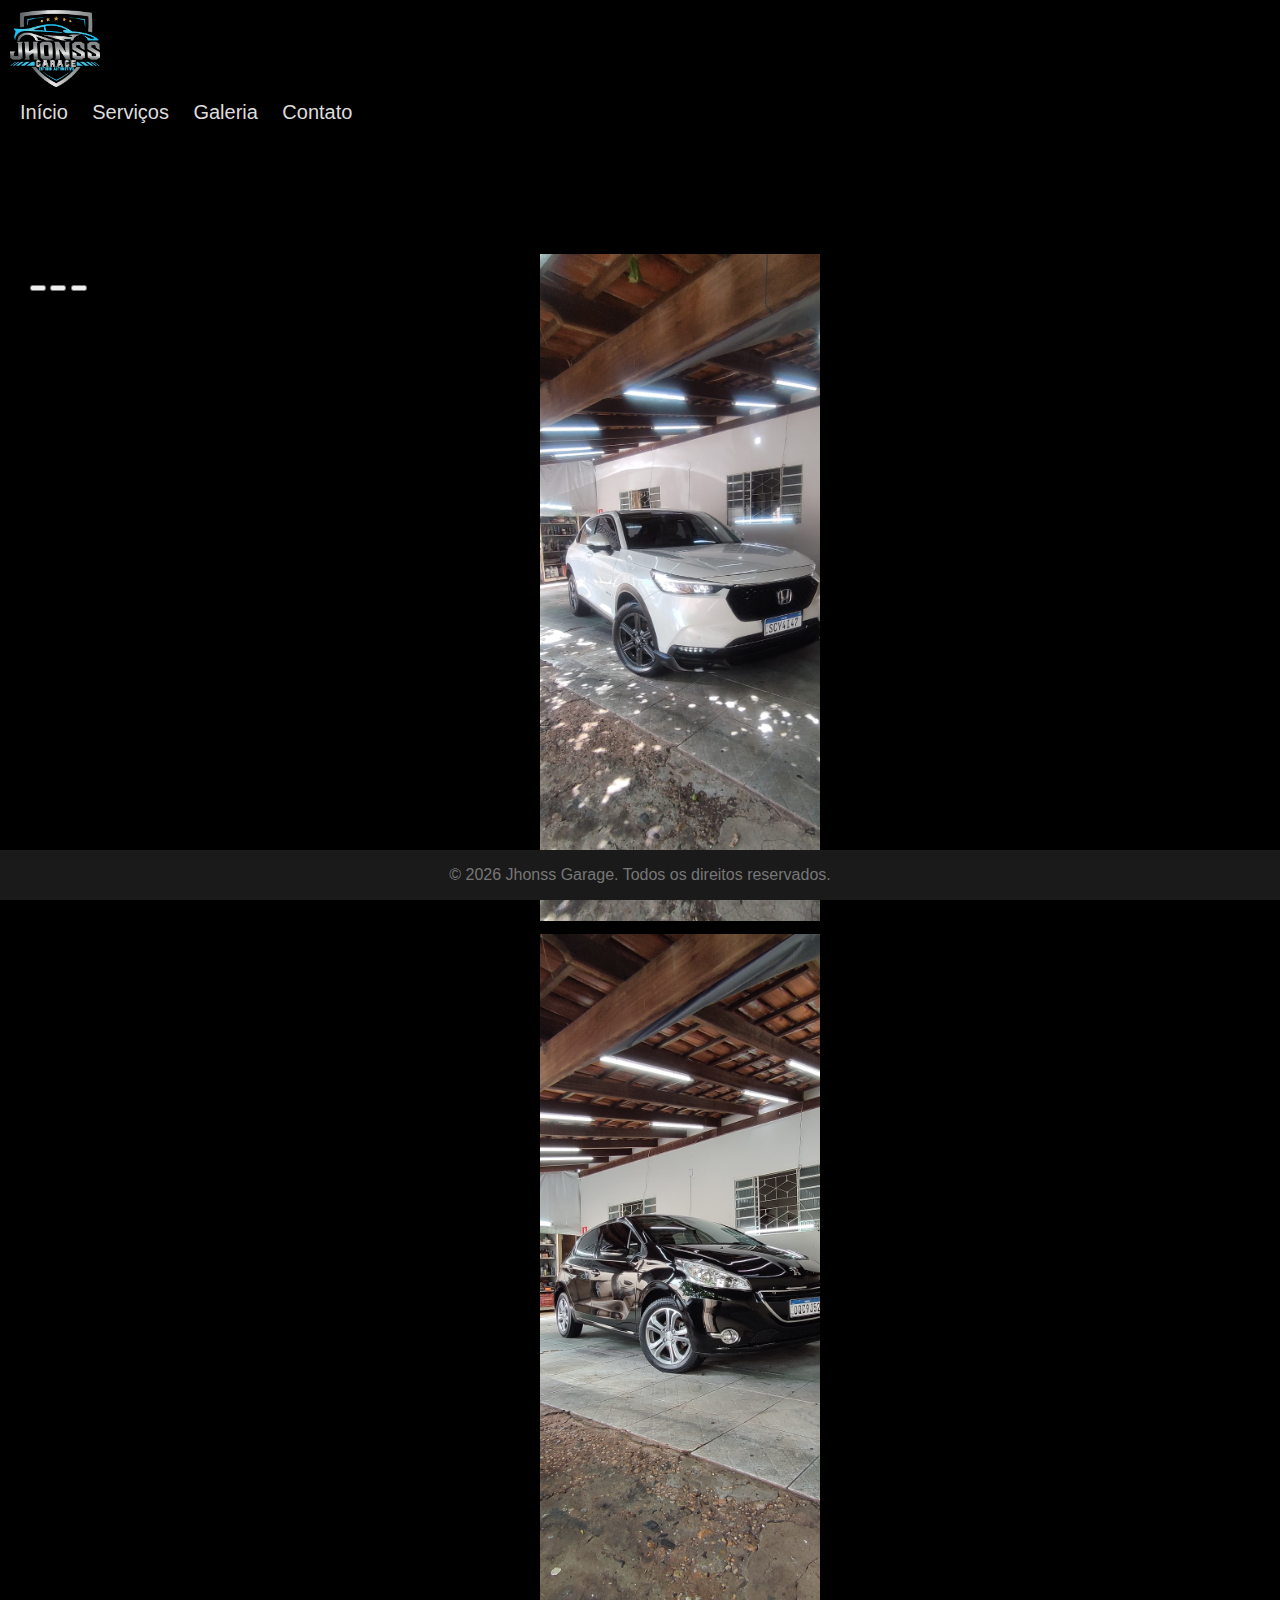
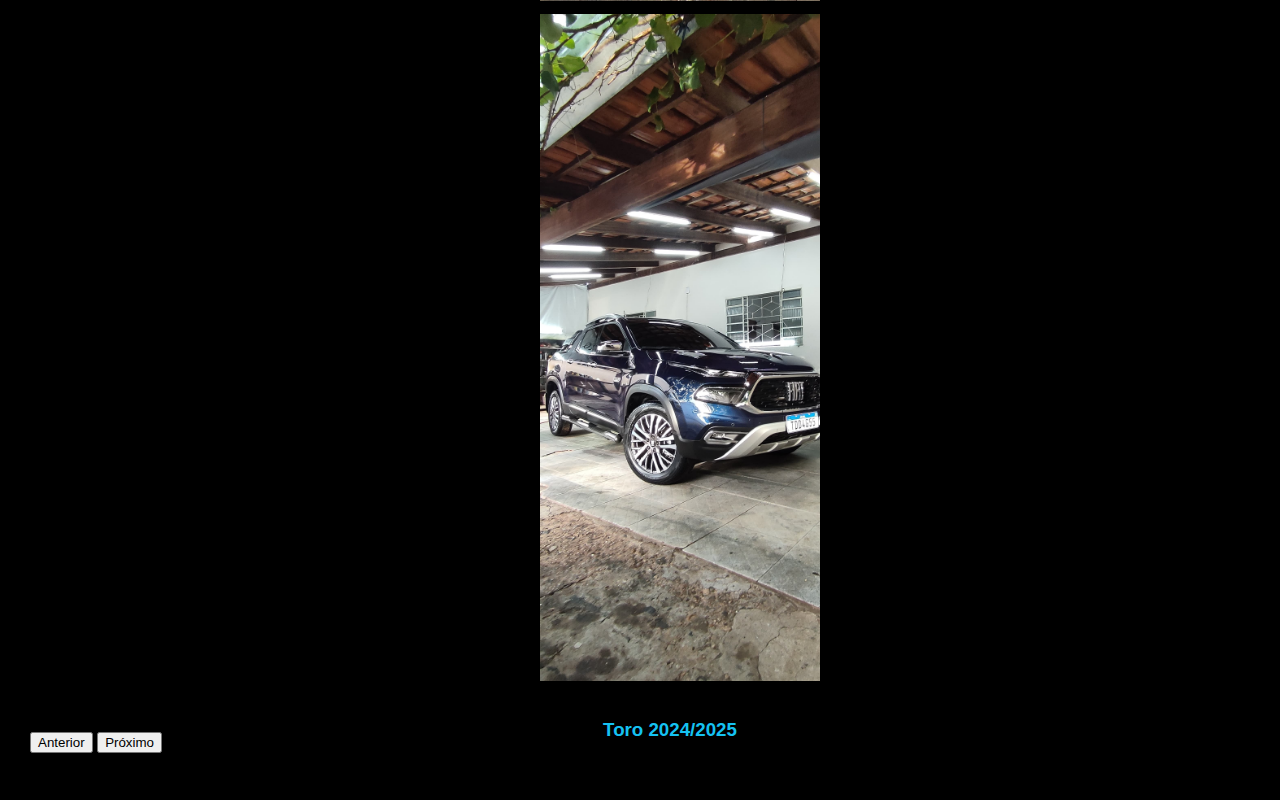
<file: galeria.html>
<!DOCTYPE html>
<html lang="pt-br">
<head>
    <meta charset="UTF-8">
    <meta name="viewport" content="width=device-width, initial-scale=1.0">
    <link rel="stylesheet" href="https://cdn.jsdelivr.net/npm/bootstrap-icons@1.11.3/font/bootstrap-icons.min.css">
    <link href="https://cdn.jsdelivr.net/npm/bootstrap@5.3.5/dist/css/bootstrap.min.css" rel="stylesheet" integrity="sha384-SgOJa3DmI69IUzQ2PVdRZhwQ+dy64/BUtbMJw1MZ8t5HZApcHrRKUc4W0kG879m7" crossorigin="anonymous">
    <link rel="stylesheet" href="./styles.css">
    <script src="./main.js"></script>
    <title>Jhonss Garage</title>
</head>
<body>
    <header>
        <img src="./imgs/logo.png" alt="Logo Jhonss Garage" class="logo">
        <nav>
          <a href="./index.html">Início</a>
          <a href="./index.html?#servicos">Serviços</a>
          <a href="./galeria.html">Galeria</a>
          <a href="./index.html?#contato">Contato</a>
        </nav>
    </header>
    <section id="galeria" class="section">
        <div id="carouselExampleInterval" class="carousel slide" data-bs-ride="carousel">
            <div class="carousel-indicators">
                <button type="button" data-bs-target="#carouselExampleDark" data-bs-slide-to="0" class="active" aria-current="true" aria-label="Slide 1"></button>
                <button type="button" data-bs-target="#carouselExampleDark" data-bs-slide-to="1" aria-label="Slide 2"></button>
                <button type="button" data-bs-target="#carouselExampleDark" data-bs-slide-to="2" aria-label="Slide 3"></button>
            </div>
            <div class="carousel-inner">
                <div class="carousel-item active" data-bs-interval="5000">
                    <div class="card">
                        <div class="card-content">
                            <div class="galery-item">
                                <img src="./imgs/galeria/hrv_2023.jpg" />
                            </div>
                            <h3>HR-V 2023</h3>
                        </div>
                    </div>
                </div>
                <div class="carousel-item" data-bs-interval="5000">
                    <div class="card">
                        <div class="card-content">
                            <div class="galery-item">
                                <img src="./imgs/galeria/peugeot.jpg" />
                            </div>
                            <h3>Peugeot 208</h3>
                        </div>
                    </div>
                </div>
                <div class="carousel-item" data-bs-interval="5000">
                    <div class="card">
                        <div class="card-content">
                            <div class="card-content">
                                <div class="galery-item">
                                    <img src="./imgs/galeria/pickup_toro_24_25.jpg" />
                                </div>
                                <h3>Toro 2024/2025</h3>
                            </div>
                        </div>                                                
                    </div>
                </div>           
            </div>
            <button class="carousel-control-prev" type="button" data-bs-target="#carouselExampleInterval" data-bs-slide="prev">
            <span class="carousel-control-prev-icon" aria-hidden="true"></span>
            <span class="visually-hidden">Anterior</span>
            </button>
            <button class="carousel-control-next" type="button" data-bs-target="#carouselExampleInterval" data-bs-slide="next">
            <span class="carousel-control-next-icon" aria-hidden="true"></span>
            <span class="visually-hidden">Próximo</span>
            </button>
        </div>
    </section>
    <footer>
    <p>&copy; <span id="currentYear"></span> Jhonss Garage. Todos os direitos reservados.</p>
    </footer>
    
    <script>
    document.querySelector('form').addEventListener('submit', function(e) {
        e.preventDefault();
        alert('Mensagem enviada com sucesso!');
    });
    </script>
    <script src="https://cdn.jsdelivr.net/npm/@popperjs/core@2.11.8/dist/umd/popper.min.js" integrity="sha384-I7E8VVD/ismYTF4hNIPjVp/Zjvgyol6VFvRkX/vR+Vc4jQkC+hVqc2pM8ODewa9r" crossorigin="anonymous"></script>
    <script src="https://cdn.jsdelivr.net/npm/bootstrap@5.3.5/dist/js/bootstrap.min.js" integrity="sha384-VQqxDN0EQCkWoxt/0vsQvZswzTHUVOImccYmSyhJTp7kGtPed0Qcx8rK9h9YEgx+" crossorigin="anonymous"></script>
</body>
</html>
</file>
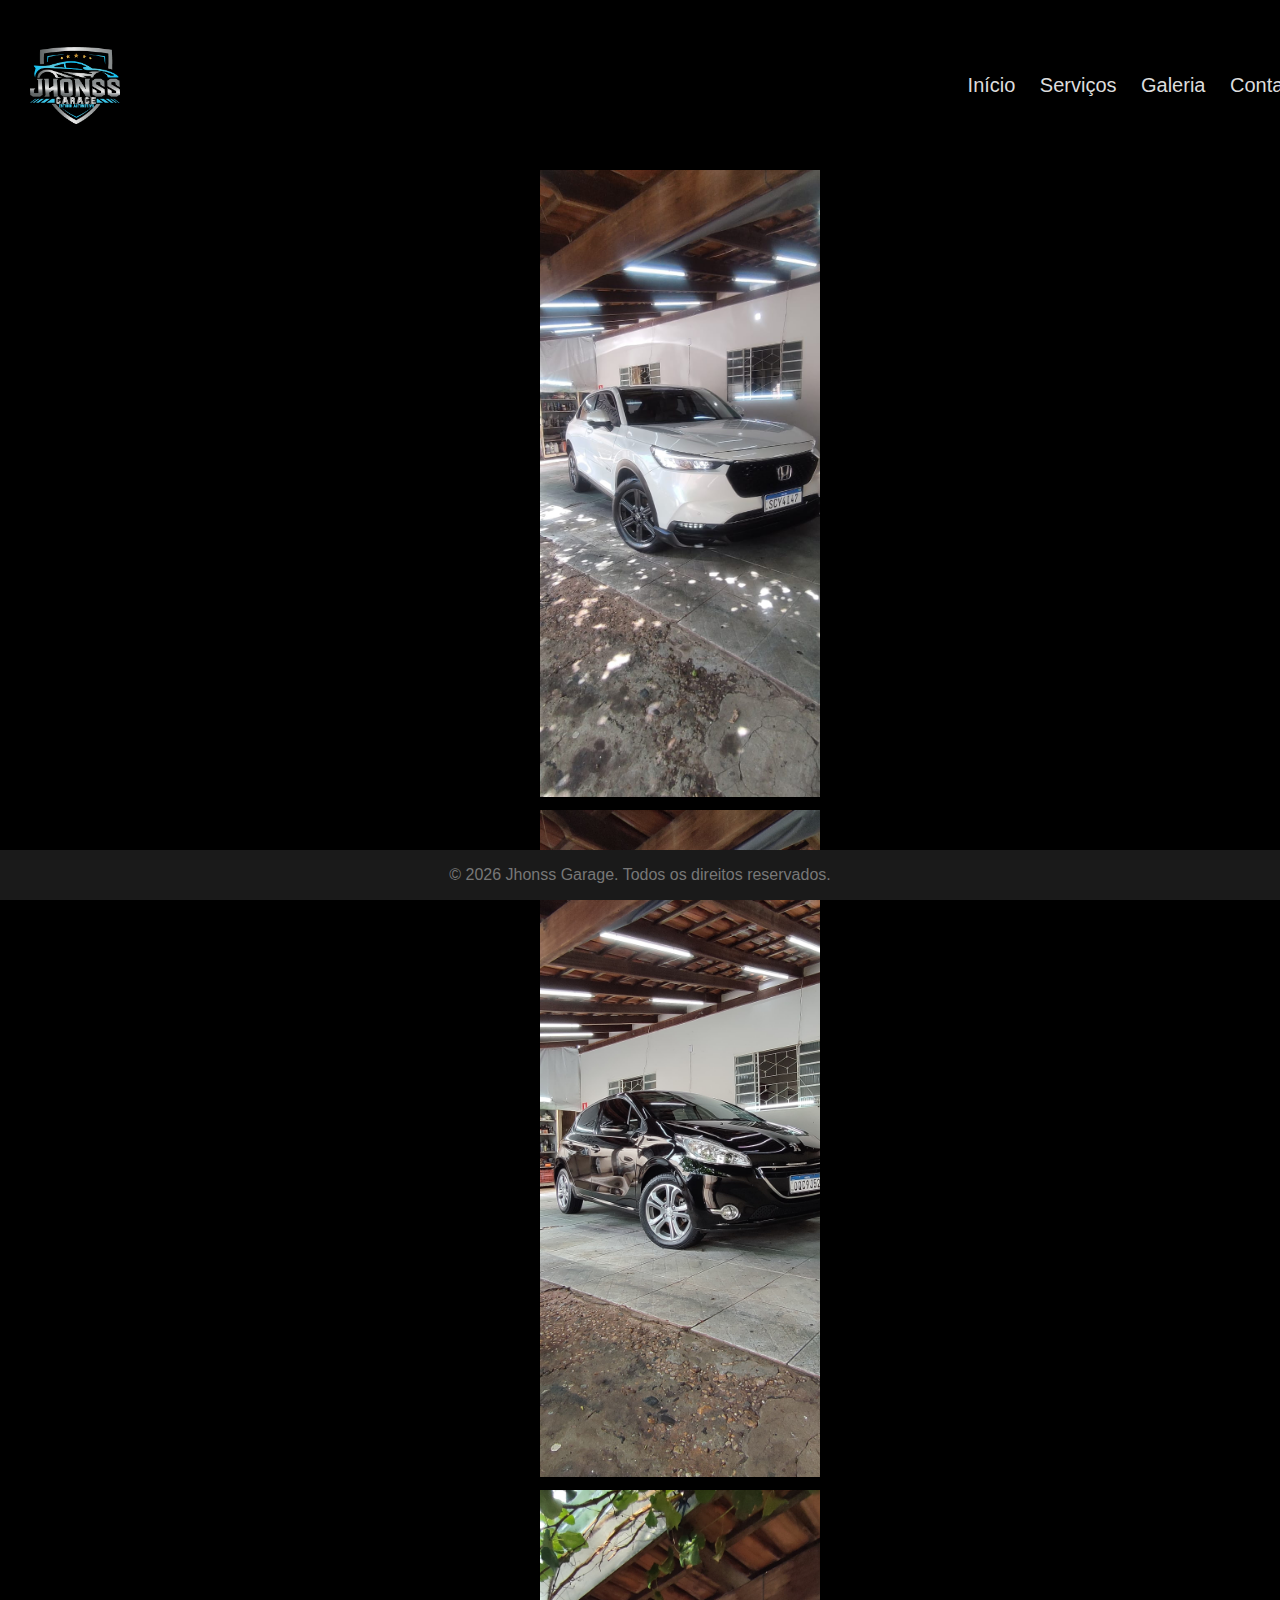
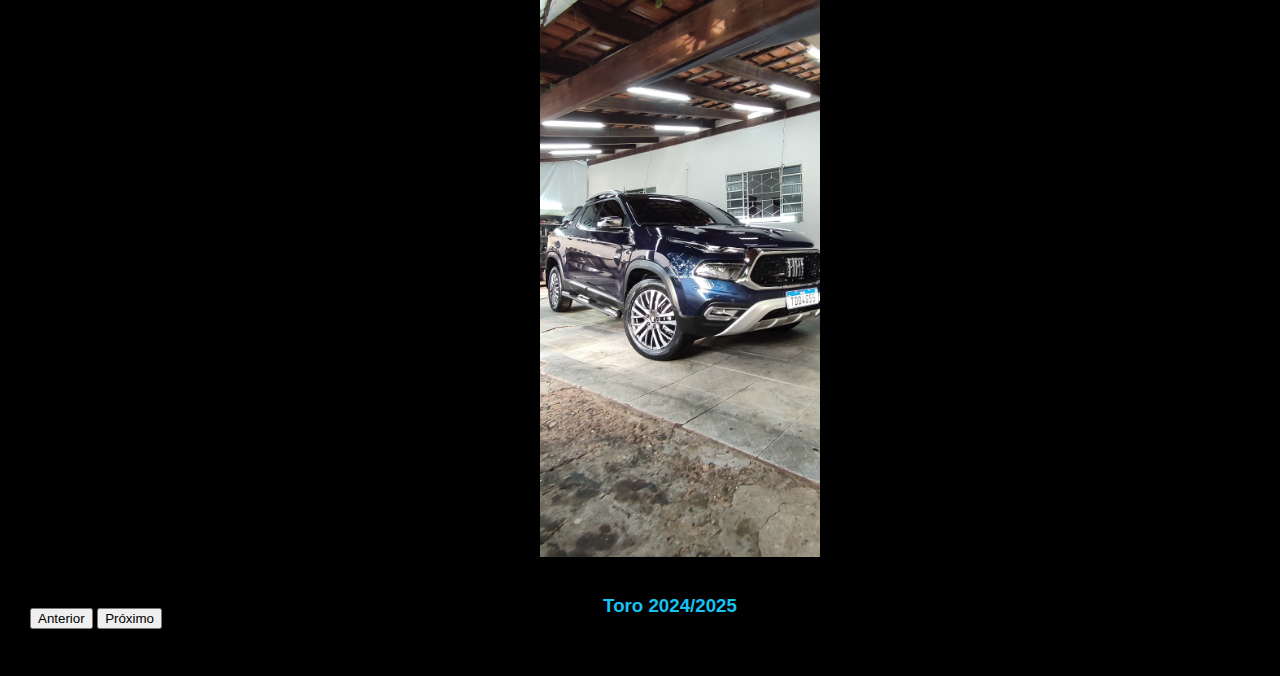
<file: gallery.html>
<!DOCTYPE html>
<html lang="pt-br">
<head>
    <meta charset="UTF-8">
    <meta name="viewport" content="width=device-width, initial-scale=1.0">
    <link rel="stylesheet" href="https://cdn.jsdelivr.net/npm/bootstrap-icons@1.11.3/font/bootstrap-icons.min.css">
    <link href="https://cdn.jsdelivr.net/npm/bootstrap@5.3.5/dist/css/bootstrap.min.css" rel="stylesheet" integrity="sha384-SgOJa3DmI69IUzQ2PVdRZhwQ+dy64/BUtbMJw1MZ8t5HZApcHrRKUc4W0kG879m7" crossorigin="anonymous">
    <link rel="stylesheet" href="./styles.css">
    <script src="./main.js"></script>
    <title>Jhonss Garage</title>
</head>
<body>
    <header class="menu">
        <img src="./imgs/logo.webp" alt="Logo Jhonss Garage" class="logo" loading="lazy" />
        <nav>
          <a href="./index.html">Início</a>
          <a href="./index.html?#servicos">Serviços</a>
          <a href="./gallery.html">Galeria</a>
          <a href="./index.html?#contato">Contato</a>
        </nav>
    </header>
    <section id="gallery" class="section">
        <div id="carouselExampleInterval" class="carousel slide" data-bs-ride="carousel">
            <div class="carousel-indicators">
                <button type="button" data-bs-target="#carouselExampleDark" data-bs-slide-to="0" class="active" aria-current="true" aria-label="Slide 1"></button>
                <button type="button" data-bs-target="#carouselExampleDark" data-bs-slide-to="1" aria-label="Slide 2"></button>
                <button type="button" data-bs-target="#carouselExampleDark" data-bs-slide-to="2" aria-label="Slide 3"></button>
            </div>
            <div class="carousel-inner">
                <div class="carousel-item active" data-bs-interval="5000">
                    <div class="card">
                        <div class="card-content">
                            <div class="galery-item">
                                <img src="./imgs/gallery/hrv_2023.jpg" loading="lazy" />
                            </div>
                            <h3>HR-V 2023</h3>
                        </div>
                    </div>
                </div>
                <div class="carousel-item" data-bs-interval="5000">
                    <div class="card">
                        <div class="card-content">
                            <div class="galery-item">
                                <img src="./imgs/gallery/peugeot.jpg" loading="lazy" />
                            </div>
                            <h3>Peugeot 208</h3>
                        </div>
                    </div>
                </div>
                <div class="carousel-item" data-bs-interval="5000">
                    <div class="card">
                        <div class="card-content">
                            <div class="card-content">
                                <div class="galery-item">
                                    <img src="./imgs/gallery/pickup_toro_24_25.jpg" loading="lazy" />
                                </div>
                                <h3>Toro 2024/2025</h3>
                            </div>
                        </div>                                                
                    </div>
                </div>           
            </div>
            <button class="carousel-control-prev" type="button" data-bs-target="#carouselExampleInterval" data-bs-slide="prev">
            <span class="carousel-control-prev-icon" aria-hidden="true"></span>
            <span class="visually-hidden">Anterior</span>
            </button>
            <button class="carousel-control-next" type="button" data-bs-target="#carouselExampleInterval" data-bs-slide="next">
            <span class="carousel-control-next-icon" aria-hidden="true"></span>
            <span class="visually-hidden">Próximo</span>
            </button>
        </div>
    </section>
    <footer>
    <p>&copy; <span id="currentYear"></span> Jhonss Garage. Todos os direitos reservados.</p>
    </footer>
    
    <script>
    document.querySelector('form').addEventListener('submit', function(e) {
        e.preventDefault();
        alert('Mensagem enviada com sucesso!');
    });
    </script>
    <script src="https://cdn.jsdelivr.net/npm/@popperjs/core@2.11.8/dist/umd/popper.min.js" integrity="sha384-I7E8VVD/ismYTF4hNIPjVp/Zjvgyol6VFvRkX/vR+Vc4jQkC+hVqc2pM8ODewa9r" crossorigin="anonymous"></script>
    <script src="https://cdn.jsdelivr.net/npm/bootstrap@5.3.5/dist/js/bootstrap.min.js" integrity="sha384-VQqxDN0EQCkWoxt/0vsQvZswzTHUVOImccYmSyhJTp7kGtPed0Qcx8rK9h9YEgx+" crossorigin="anonymous"></script>
</body>
</html>
</file>
<file: styles.css>
html {
    scroll-behavior: smooth;
}

body {
    margin: 0;
    font-family: 'Segoe UI', sans-serif;
    /* background-color: #33353b; */
    background-color: #000;
    color: #ddd;
}

.menu {
    /* background-color: #2b2e33; */
    background-color: #000;
    padding: 10px 20px;
    display: flex;
    justify-content: space-between;
    align-items: center;
    position: fixed;
    z-index: 1000;
    width: 100%;
    height: 150px;
}

header .logo {
    width: 7vw;
    height: auto;
    margin: 10px;
}

header h1 {
    color: #15c2f2;
    font-size: 28px;
}

nav a {
    color: #ddd;
    margin-left: 20px;
    text-decoration: none;
    font-weight: 500;
    font-size: 20px;
}

nav a:hover {
    color: #15c2f2;
}

.hero {
    background: url('./imgs/image.webp') no-repeat center/cover;
    height: 400px;
    display: flex;
    align-items: center;
    padding: 40px;
    color: white;
}

.hero h2 {
    font-size: 36px;
    margin-bottom: 10px;
}

.hero p {
    font-size: 20px;
}

.btn {
    margin-top: 20px;
    padding: 10px 20px;
    background-color: rgba(21, 194, 242, 0.5); /* 50% de transparência */
    border: 2px solid #15c2f2;
    color: #fff;
    font-size: 16px;
    cursor: pointer;
    border-radius: 6px;
}

.btn:hover {
    border: 2px solid #15c2f2;
    color: #fff;
}

.section {
    padding: 150px 30px 150px 30px;
    width: 100%;
    height: 100vh;
}

.card {
    display: flex;
    align-items: center;
    justify-content: center;
    height: calc(100vh - 250px);
    width: 100%;
    background-color: #000;
    padding-bottom: 30px;
}

.card-content {
    display: flex;
    flex-direction: column;
    align-items: center;
    justify-content: center;
    text-align: center;
    padding: 20px;
}

.card-header {
    width: 40%;
    height: auto;
    display: flex;
    align-items: center;
    justify-content: center;
}

.card h3 {
    color: #15c2f2;
}

.card p {
    font-size: 14px;
    color: #bbb;
}

.contact {
    display: flex;
    flex-direction: column;
}

.map {
    flex: 1;
    width: 100%;
}

.map-frame {
    width: 100%;
    max-width: 600px;
    margin: 0 auto;
    overflow: hidden;
}

.map-frame iframe {
    width: 100%;
    height: 400px;
    border: 0;
}

footer {
    text-align: center;
    background-color: #1a1a1a;
    height: 50px;
    color: #777;
    align-items: center;
    display: flex;
    justify-content: center;
    position: fixed;
    z-index: 1000;
    bottom: 0;
    width: 100%;
    
}

.galery-item img {
    max-width: 100%;
    height: auto;
    display: block;
    margin: 0 auto;
    padding: 20px;
}

.galery-item {
    max-width: 300px;
    margin: 0 auto;
    overflow: hidden;
}

@media screen and (orientation: portrait) {
    header {
        position: static;
    }
    
    header .logo {
        width: 80px;
        height: auto;
        margin: 10px;
    }

    .section {
        padding-top: 150px;
        height: auto;
    }

    .map-frame iframe {
        height: 300px;
    }

    .card {
        height: calc(100vh - 250px);
        width: 100%;
        padding-bottom: 100px;
    }

    .card-img {
        width: 60vw;
        height: auto;
        border-radius: 5px;
    }  
    
    .sub-menu {
        justify-content: flex-start;
        padding: 0px 10px;
    }

    .sub-menu nav {
        display: flex;
        justify-content: flex-start;
        gap: 20px;
    }

    .sub-menu nav::-webkit-scrollbar {
        display: none;
    }
}

.sub-menu {
    display: flex;
    position: fixed;
    top: 150px;
    left: 0;
    width: 100%;
    height: 50px;
    z-index: 1000;
    background-color: #33353b;
    align-items: center;
    white-space: nowrap;
    overflow-x: auto;
    scrollbar-width: none;
}

.catalog-card {
    background-color: #33353b; 
    border-radius: 5px; 
    padding: 5px; 
    margin: 5px; 
    min-height: 250px; 
    display: flex; 
    flex-direction: column;
}

.catalog-card .catalog-card-body {
    height: 200px;
}

.catalog-card .btn {
    bottom: 0; 
    margin: 5px
}
</file>
